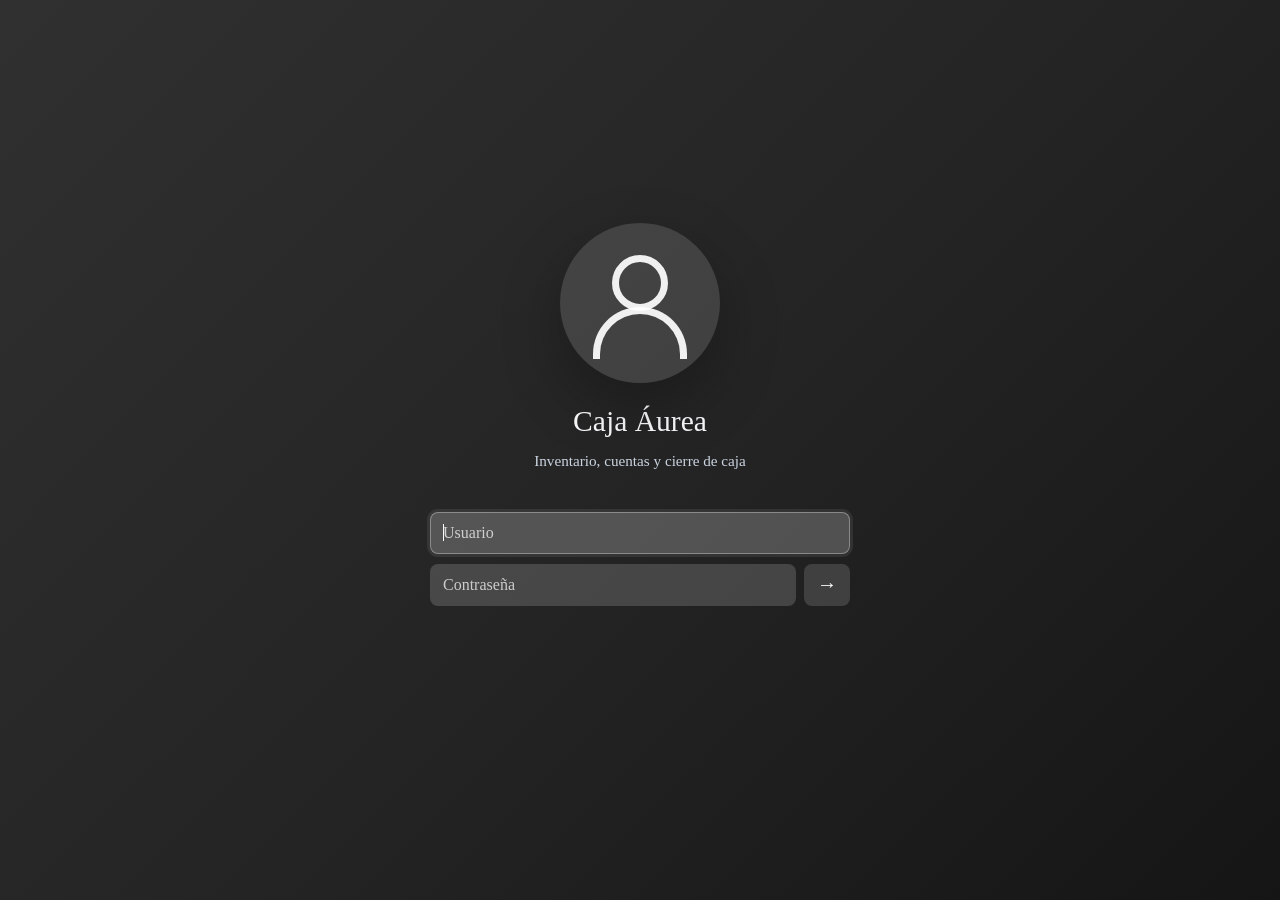
<file: index.html>
<!DOCTYPE html>
<html lang="es">
<head>
    <meta charset="UTF-8">
    <meta http-equiv="refresh" content="0; url=login.html">
    <title>Redirigiendo...</title>
</head>
<body>
Redirigiendo al login...
</body>
</html>
</file>
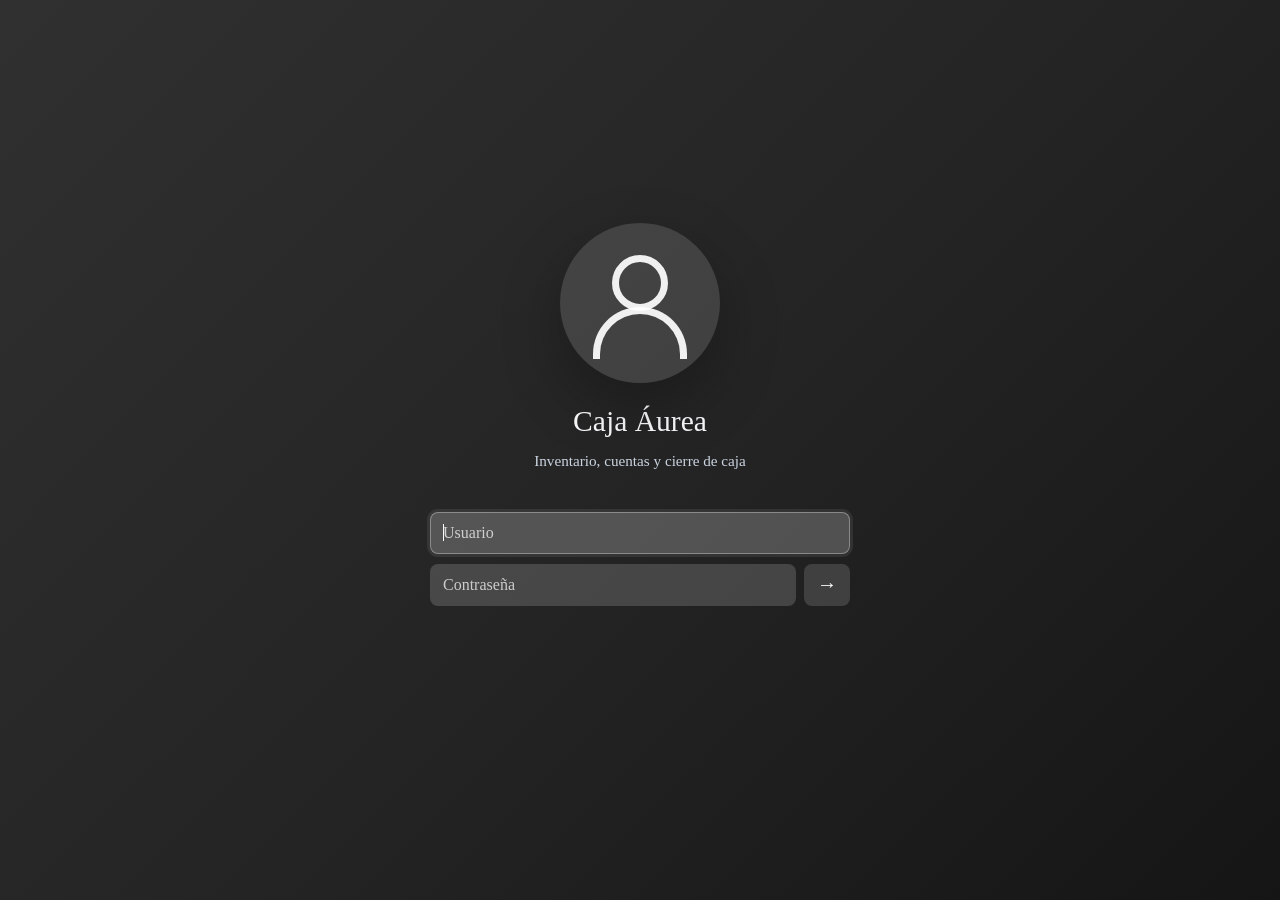
<file: frontend/src/main/resources/static/index.html>
<!DOCTYPE html>
<html lang="es">
<head>
    <meta charset="UTF-8">
    <meta http-equiv="refresh" content="0; url=/login.html">
    <title>Redirigiendo...</title>
</head>
<body>
Redirigiendo al login...
</body>
</html>
</file>
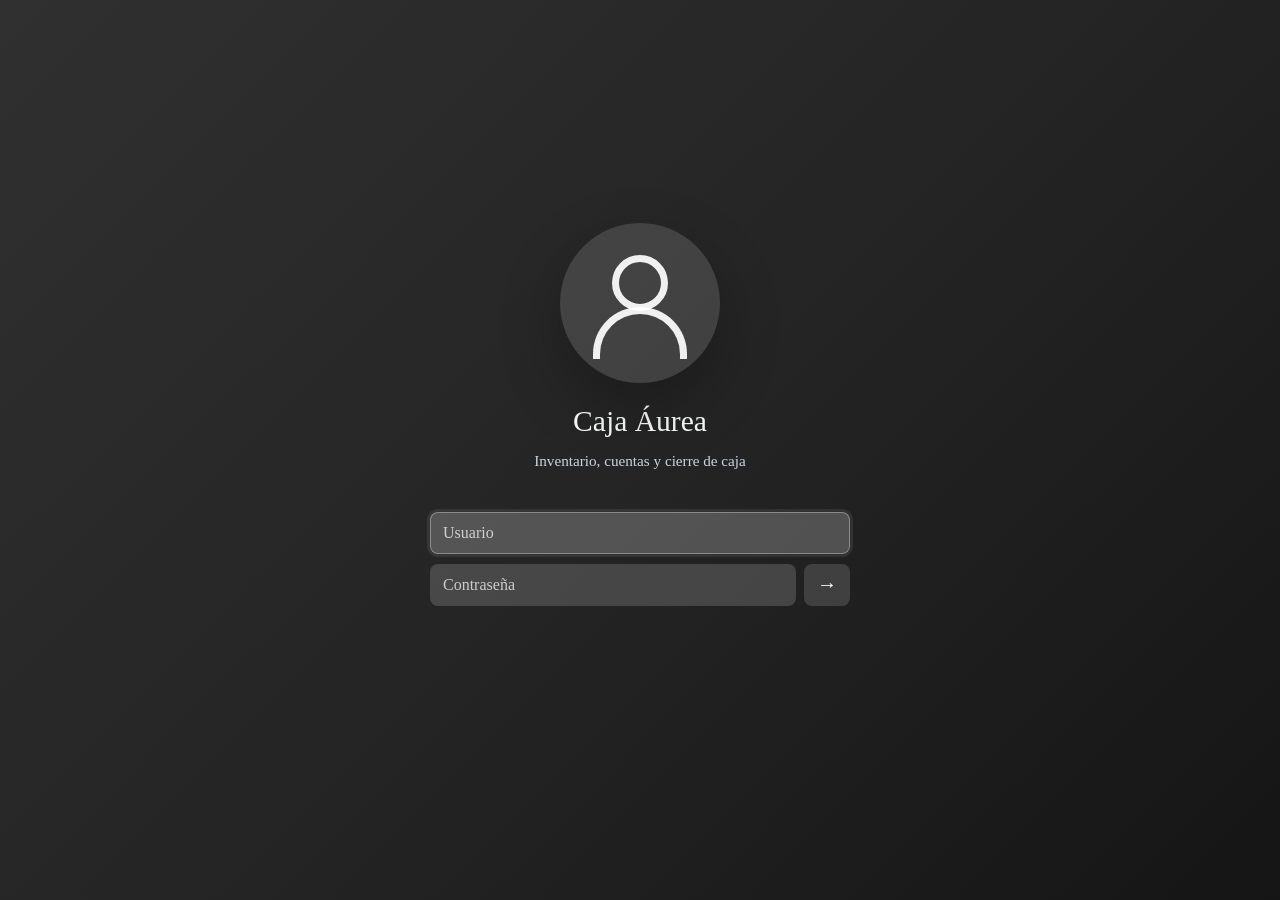
<file: cuadre.html>
<!DOCTYPE html>
<html lang="es">
<head>
  <meta charset="UTF-8" />
  <meta name="viewport" content="width=device-width, initial-scale=1.0" />
  <title>Cierre | Caja Áurea</title>
  <link rel="stylesheet" href="cuadre.css" />
</head>
<body>
  <header class="cash-header">
    <div>
      <h1>Cierre de caja</h1>
      <p>Revise cuentas, efectivo esperado y diferencia al cierre.</p>
    </div>
    <nav class="cash-actions" aria-label="Navegacion principal">
      <a class="btn btn-primary" href="pos.html?v=2">Abrir Caja</a>
      <a class="btn btn-secondary" href="ventas.html">Cuentas</a>
      <a class="btn btn-secondary" href="productos.html">Inventario</a>
      <button id="reload-btn" class="btn btn-secondary" type="button">Recargar</button>
      <button id="logout-btn" class="btn btn-danger" type="button">Cerrar sesion</button>
    </nav>
  </header>

  <main class="cash-main">
    <section class="cash-panel cash-panel--filters">
      <div class="field">
        <label for="cashier-filter">Cajera</label>
        <input id="cashier-filter" type="text" value="admin" autocomplete="off" />
      </div>
      <div class="field">
        <label for="date-filter">Fecha</label>
        <input id="date-filter" type="date" />
      </div>
      <div class="field">
        <label for="opening-cash">Base inicial</label>
        <input id="opening-cash" type="number" min="0" step="100" value="0" />
      </div>
      <div class="field">
        <label for="declared-cash">Efectivo contado</label>
        <input id="declared-cash" type="number" min="0" step="100" placeholder="0" />
      </div>
    </section>

    <section class="summary-grid" aria-label="Resumen del cierre">
      <article class="summary-card">
        <span>Cuentas</span>
        <strong id="summary-sales">0</strong>
      </article>
      <article class="summary-card">
        <span>Total liquidado</span>
        <strong id="summary-total">$0</strong>
      </article>
      <article class="summary-card">
        <span>Efectivo esperado</span>
        <strong id="summary-expected">$0</strong>
      </article>
      <article class="summary-card">
        <span>Diferencia</span>
        <strong id="summary-difference">$0</strong>
      </article>
    </section>

    <section class="cash-layout">
      <article class="cash-panel">
        <div class="panel-heading">
          <h2>Detalle del cierre</h2>
          <span id="mode-label">Modo AWS/SAM</span>
        </div>
        <div id="message" class="message" role="status" aria-live="polite"></div>
        <div class="breakdown">
          <div><span>Base inicial</span><strong id="opening-cash-label">$0</strong></div>
          <div><span>Cuentas en efectivo</span><strong id="cash-sales-label">$0</strong></div>
          <div><span>Cuentas con tarjeta</span><strong id="card-sales-label">$0</strong></div>
          <div><span>Cuentas mixtas</span><strong id="mixed-sales-label">$0</strong></div>
          <div><span>Cambios entregados</span><strong id="change-label">$0</strong></div>
          <div class="breakdown__total"><span>Efectivo esperado en caja</span><strong id="expected-cash-label">$0</strong></div>
        </div>
        <div id="closing-status" class="closing-status">Ingrese el efectivo contado para calcular el cierre.</div>
      </article>

      <article class="cash-panel">
        <div class="panel-heading">
          <h2>Cuentas incluidas</h2>
          <span id="included-count">0 registros</span>
        </div>
        <div class="table-wrapper">
          <table>
            <thead>
              <tr>
                <th>Hora</th>
                <th>Cuenta</th>
                <th>Cajera</th>
                <th>Art.</th>
                <th>Pago</th>
                <th>Total</th>
              </tr>
            </thead>
            <tbody id="sales-body">
              <tr>
                <td colspan="6">Cargando cuentas...</td>
              </tr>
            </tbody>
          </table>
        </div>
      </article>
    </section>
  </main>

  <script src="config.js"></script>
  <script type="module" src="cuadre.js"></script>
</body>
</html>
</file>
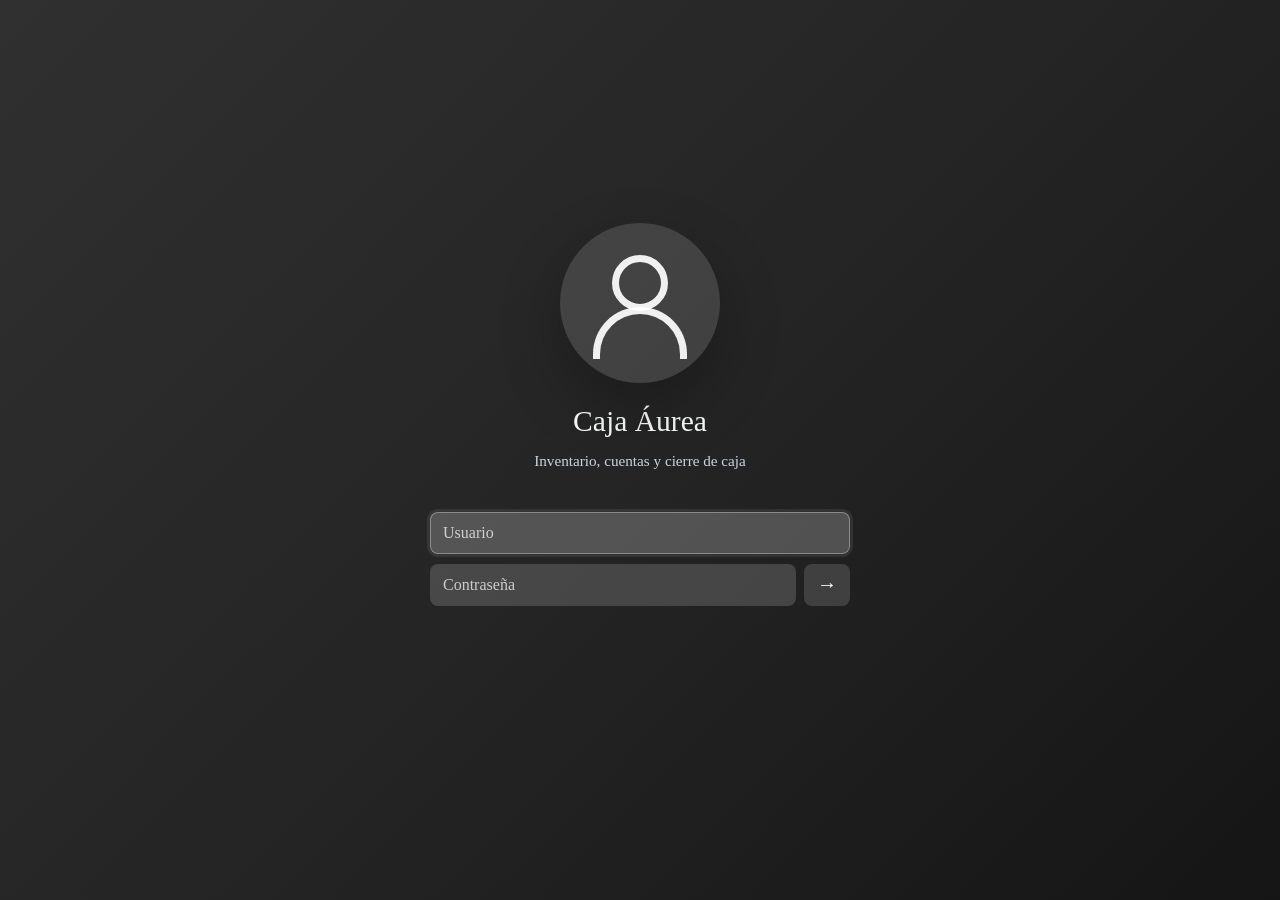
<file: login.html>
<!DOCTYPE html>
<html lang="es">
<head>
    <meta charset="UTF-8" />
    <meta name="viewport" content="width=device-width, initial-scale=1.0" />
    <title>Acceso | Caja Áurea</title>
    <link rel="stylesheet" href="login.css" />
</head>
<body class="auth-body">
<main class="login-screen" aria-label="Inicio de sesion">
    <section class="login-panel">
        <div class="avatar" aria-hidden="true">
            <span class="avatar-head"></span>
            <span class="avatar-body"></span>
        </div>

        <h1>Caja Áurea</h1>
        <p class="login-subtitle">Inventario, cuentas y cierre de caja</p>

        <div id="loginMessage"></div>

        <form id="loginForm" class="login-form" autocomplete="off">
            <label class="sr-only" for="usuario">Usuario</label>
            <input type="text" id="usuario" placeholder="Usuario" required autofocus />

            <label class="sr-only" for="contrasena">Contraseña</label>
            <div class="password-row">
                <input type="password" id="contrasena" placeholder="Contraseña" required />
                <button type="submit" class="login-submit" aria-label="Entrar">→</button>
            </div>
        </form>
    </section>
</main>

<script src="login.js"></script>
</body>
</html>
</file>
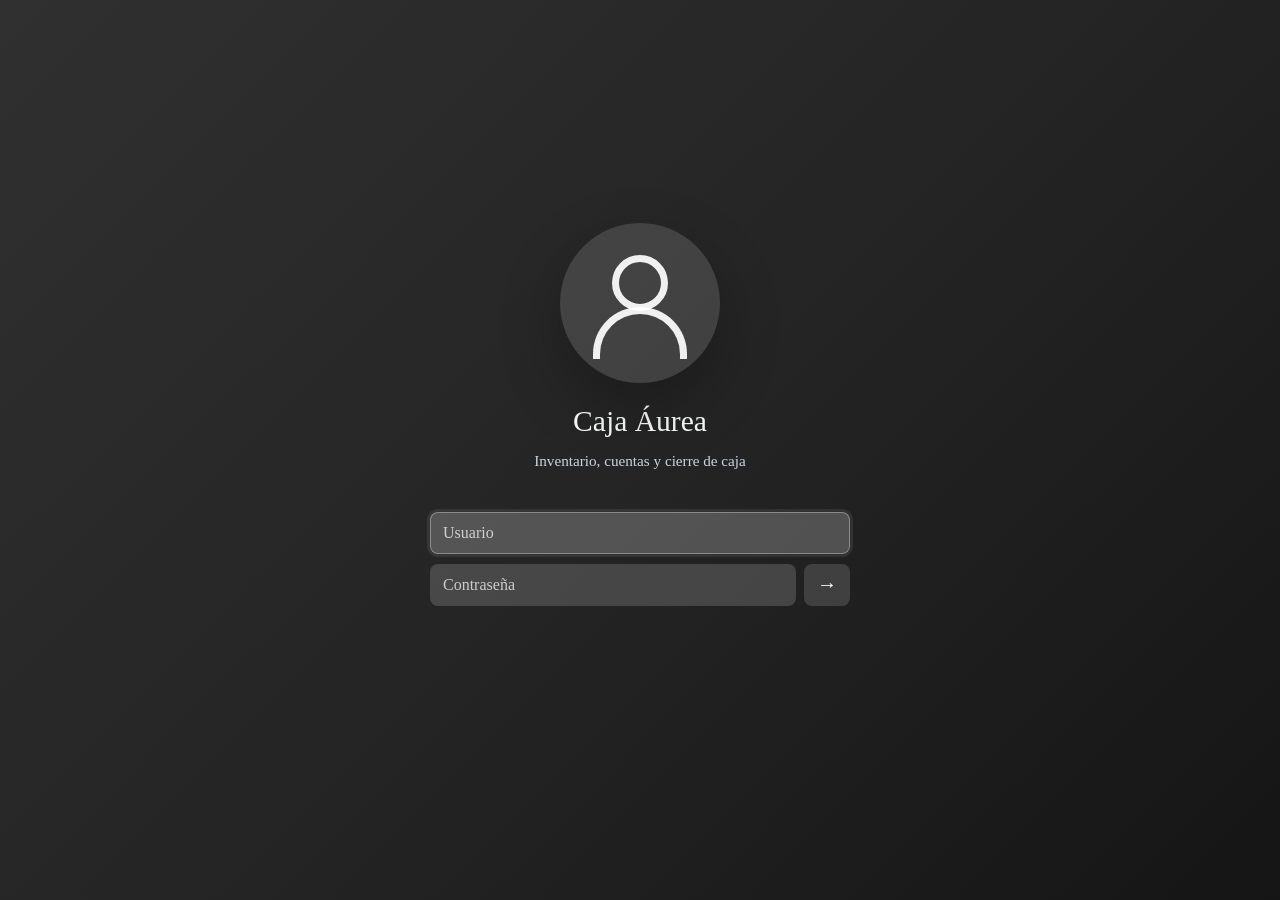
<file: pos.html>
<!DOCTYPE html>
<html lang="es">
<head>
  <meta charset="UTF-8" />
  <meta name="viewport" content="width=device-width, initial-scale=1.0" />
  <title>Caja Áurea | Mostrador</title>
  <link rel="stylesheet" href="pos.css" />
</head>
<body>

  <!-- ===== PERSISTENT HEADER ===== -->
  <header class="pos-header">
    <div class="pos-header__brand">
      <span class="pos-header__logo">◆</span>
      <span class="pos-header__title">Caja Áurea</span>
    </div>
    <div class="pos-header__info">
      <span id="header-datetime" class="pos-header__datetime"></span>
      <span id="header-cashier" class="pos-header__cashier"></span>
      <a href="productos.html" class="btn btn-secondary pos-header__link">Inventario</a>
      <a href="ventas.html" class="btn btn-secondary pos-header__link">Cuentas</a>
      <a href="cuadre.html" class="btn btn-secondary pos-header__link">Cierre</a>
      <button id="shortcuts-btn" class="btn btn-secondary">Comandos</button>
      <button id="logout-btn" class="btn btn-secondary">Cerrar sesión</button>
    </div>
  </header>

  <!-- ===== MAIN TWO-COLUMN LAYOUT ===== -->
  <main class="pos-main">

    <!-- LEFT COLUMN: Product Search + Discounts -->
    <section class="pos-left" aria-label="Catálogo de artículos y ajustes">

      <!-- Product Search -->
      <div class="panel" id="search-panel">
        <h2 class="panel__title">Buscar artículo</h2>
        <div class="search-inputs">
          <div class="barcode-input-row">
            <input
              type="text"
              id="barcode-input"
              class="input"
              placeholder="ID o ID*cantidad"
              aria-label="Código de barras o ID del artículo"
              autocomplete="off"
              inputmode="text"
            />
            <button id="barcode-submit-btn" class="btn btn-primary" type="button">Agregar</button>
          </div>
          <div id="barcode-error" class="inline-error" role="alert" aria-live="polite"></div>
          <input
            type="text"
            id="search-name"
            class="input"
            placeholder="Buscar por nombre"
            aria-label="Buscar artículo por nombre"
            autocomplete="off"
          />
          <select id="search-category" class="input select" aria-label="Filtrar por categoría">
            <option value="">Todas las categorías</option>
          </select>
        </div>
        <ul id="search-results" class="search-results" role="listbox" aria-label="Resultados del catálogo"></ul>
      </div>

      <div class="panel cart-totals cart-totals--side">
        <div class="cart-total-row">
          <span>Subtotal</span>
          <span id="cart-subtotal" class="price">$0.00</span>
        </div>
        <div class="cart-total-row">
          <span>Descuento</span>
          <span id="cart-discount" class="price price--discount">-$0.00</span>
        </div>
        <div class="cart-total-row cart-total-row--grand">
          <span>TOTAL</span>
          <span id="cart-total" class="price price--total">$0.00</span>
        </div>
      </div>

    </section>

    <!-- RIGHT COLUMN: Cart Panel -->
    <section class="pos-right" aria-label="Cuenta activa">

      <div class="panel cart-panel" id="cart-panel">
        <div class="cart-heading">
          <span id="cart-count" class="cart-count">0 artículos</span>
        </div>

        <div class="cart-list-header" aria-hidden="true">
          <span>Artículo</span>
          <span>Cant.</span>
          <span>Unitario</span>
          <span>Total</span>
          <span></span>
        </div>

        <!-- Cart item list -->
        <ul id="cart-items" class="cart-items" role="list" aria-label="Artículos en la cuenta"></ul>

        <!-- Cart footer: actions -->
        <div class="cart-footer">
          <!-- Cart actions -->
          <div class="cart-actions">
            <button id="clear-cart-btn" class="btn btn-danger">Limpiar cuenta</button>
            <button id="proceed-payment-btn" class="btn btn-primary btn--large" disabled>
              Liquidar cuenta ▶
            </button>
          </div>
          <p id="cart-empty-msg" class="cart-empty-msg">
            La cuenta está vacía. Agregue artículos para comenzar.
          </p>
        </div>
      </div>

    </section>
  </main>

  <!-- ===== PAYMENT MODAL ===== -->
  <div id="payment-modal" class="modal-overlay" role="dialog" aria-modal="true" aria-labelledby="payment-modal-title" style="display:none;">
    <div class="modal-box">
      <h2 id="payment-modal-title" class="modal-title">Liquidar cuenta</h2>

      <div class="payment-total-display">
        <span>Total a liquidar:</span>
        <span id="payment-grand-total" class="price price--total">$0.00</span>
      </div>

      <!-- Payment method selector -->
      <div class="payment-method-selector" role="group" aria-label="Método de pago">
        <label class="payment-method-option">
          <input type="radio" name="payment-method" value="cash" checked /> Efectivo
        </label>
        <label class="payment-method-option">
          <input type="radio" name="payment-method" value="card" /> Tarjeta
        </label>
        <label class="payment-method-option">
          <input type="radio" name="payment-method" value="mixed" /> Mixto (Efectivo + Tarjeta)
        </label>
      </div>

      <!-- Dynamic payment input area -->
      <div id="payment-inputs" class="payment-inputs">

        <!-- Cash mode -->
        <div id="payment-cash-section" class="payment-section">
          <label for="payment-cash-amount">Monto en efectivo</label>
          <input type="number" id="payment-cash-amount" class="input" min="0" step="0.01" placeholder="0.00" aria-label="Monto en efectivo" />
          <div class="payment-info-row">
            <span>Cambio:</span>
            <span id="payment-change-due" class="price price--success">$0.00</span>
          </div>
        </div>

        <!-- Card mode (hidden by default) -->
        <div id="payment-card-section" class="payment-section" style="display:none;">
          <label for="payment-card-amount">Monto con tarjeta</label>
          <input type="number" id="payment-card-amount" class="input" min="0" step="0.01" placeholder="0.00" aria-label="Monto con tarjeta" />
          <label class="payment-card-confirm-label">
            <input type="checkbox" id="payment-card-confirm" />
            Tarjeta verificada
          </label>
        </div>

        <!-- Mixed mode (hidden by default) -->
        <div id="payment-mixed-section" class="payment-section" style="display:none;">
          <label for="payment-mixed-cash">Monto en efectivo</label>
          <input type="number" id="payment-mixed-cash" class="input" min="0" step="0.01" placeholder="0.00" aria-label="Monto en efectivo (mixto)" />
          <label for="payment-mixed-card">Monto con tarjeta</label>
          <input type="number" id="payment-mixed-card" class="input" min="0" step="0.01" placeholder="0.00" aria-label="Monto con tarjeta (mixto)" />
          <div class="payment-info-row">
            <span>Saldo restante:</span>
            <span id="payment-remaining" class="price">$0.00</span>
          </div>
          <div class="payment-info-row">
            <span>Cambio:</span>
            <span id="payment-mixed-change" class="price price--success">$0.00</span>
          </div>
        </div>

      </div>

      <div id="payment-error" class="inline-error" role="alert" aria-live="polite"></div>

      <div class="modal-actions">
        <button id="payment-cancel-btn" class="btn btn-secondary">Cancelar</button>
        <button id="payment-confirm-btn" class="btn btn-primary" disabled>Confirmar liquidación</button>
      </div>
    </div>
  </div>

  <!-- ===== RECEIPT MODAL ===== -->
  <div id="receipt-modal" class="modal-overlay" role="dialog" aria-modal="true" aria-labelledby="receipt-modal-title" style="display:none;">
    <div class="modal-box modal-box--receipt">
      <h2 id="receipt-modal-title" class="modal-title">Comprobante de cuenta</h2>

      <!-- Receipt content (printed) -->
      <div id="receipt-content" class="receipt-content">
        <!-- Populated dynamically by receipt.js -->
      </div>

      <div class="modal-actions">
        <button id="receipt-print-btn" class="btn btn-secondary">Imprimir comprobante</button>
        <button id="receipt-new-btn" class="btn btn-primary">Nueva cuenta</button>
      </div>
      <p class="receipt-shortcuts" aria-label="Atajos del comprobante">
        <kbd>Esc</kbd>
        <span>Cerrar y abrir nueva cuenta</span>
      </p>
    </div>
  </div>

  <div id="shortcuts-modal" class="modal-overlay" role="dialog" aria-modal="true" aria-labelledby="shortcuts-title" style="display:none;">
    <div class="modal-box modal-box--shortcuts">
      <div class="shortcuts-header">
        <div>
          <h2 id="shortcuts-title" class="modal-title">Comandos de caja</h2>
          <p class="shortcuts-subtitle">Use el teclado para operar el mostrador sin depender del mouse.</p>
        </div>
        <button id="shortcuts-close-btn" class="btn btn-secondary" type="button">Cerrar</button>
      </div>

      <div class="shortcuts-grid">
        <div class="shortcut-card">
          <kbd>F2</kbd>
          <span>Ir a buscar artículo</span>
        </div>
        <div class="shortcut-card">
          <kbd>Enter</kbd>
          <span>Agregar primer resultado o confirmar liquidación</span>
        </div>
        <div class="shortcut-card">
          <kbd>F4</kbd>
          <span>Ir al ajuste de cuenta</span>
        </div>
        <div class="shortcut-card">
          <kbd>F8</kbd>
          <span>Liquidar cuenta</span>
        </div>
        <div class="shortcut-card">
          <kbd>+</kbd>
          <span>Sumar cantidad al último artículo</span>
        </div>
        <div class="shortcut-card">
          <kbd>-</kbd>
          <span>Restar cantidad al último artículo</span>
        </div>
        <div class="shortcut-card">
          <kbd>Delete</kbd>
          <span>Quitar el último artículo</span>
        </div>
        <div class="shortcut-card">
          <kbd>Ctrl</kbd><kbd>Backspace</kbd>
          <span>Limpiar cuenta</span>
        </div>
        <div class="shortcut-card">
          <kbd>Ctrl</kbd><kbd>L</kbd>
          <span>Limpiar búsqueda</span>
        </div>
        <div class="shortcut-card">
          <kbd>?</kbd>
          <span>Mostrar este tutorial</span>
        </div>
        <div class="shortcut-card">
          <kbd>Esc</kbd>
          <span>Cerrar ventanas o cancelar liquidación</span>
        </div>
      </div>

      <ol class="shortcut-flow">
        <li>Presione F2, escriba el artículo y Enter.</li>
        <li>Ajuste cantidades con + o - si hace falta.</li>
        <li>Presione F8, escriba el efectivo y Enter para liquidar.</li>
      </ol>
    </div>
  </div>

  <script src="config.js"></script>
  <script type="module" src="pos.js"></script>
</body>
</html>
</file>
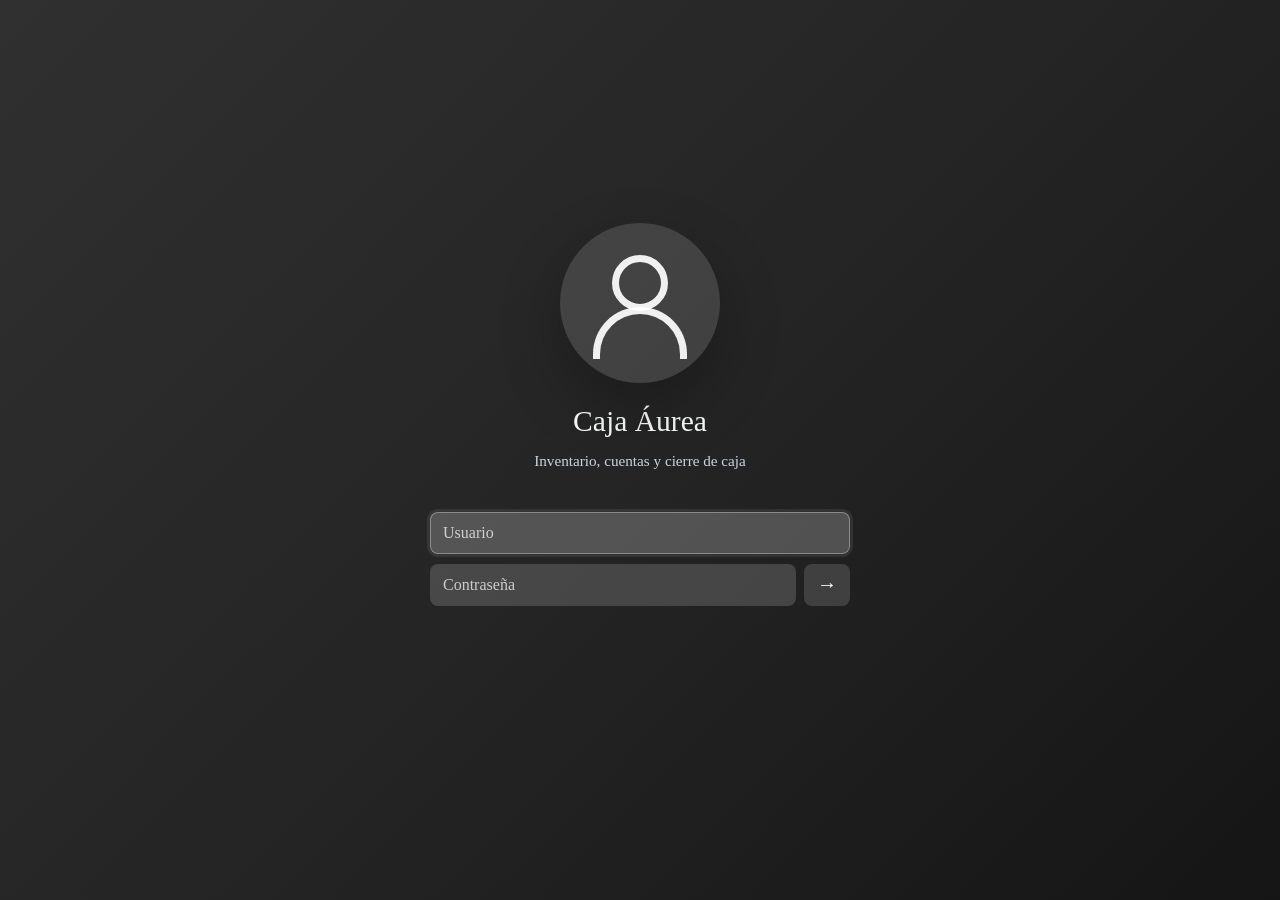
<file: productos.html>
<!DOCTYPE html>
<html lang="es">
<head>
    <meta charset="UTF-8" />
    <meta name="viewport" content="width=device-width, initial-scale=1.0" />
    <title>Inventario | Caja Áurea</title>
    <link rel="stylesheet" href="productos.css" />
</head>
<body class="app-body">
<div class="dashboard">
    <aside class="sidebar">
        <div>
            <h2>Backoffice Áureo</h2>
            <p class="muted light">
                Controla el inventario del mostrador.
            </p>
        </div>

        <div class="sidebar-box">
            <h4>Acciones</h4>
            <button id="openCreateBtn" class="btn btn-primary btn-block">Nuevo artículo</button>
            <a href="pos.html" class="btn btn-secondary btn-block nav-link">Ir a Caja Áurea</a>
            <a href="ventas.html" class="btn btn-secondary btn-block nav-link">Historial de cuentas</a>
            <a href="cuadre.html" class="btn btn-secondary btn-block nav-link">Cierre de caja</a>
        </div>

        <button id="logoutBtn" class="btn btn-danger btn-block">Cerrar sesión</button>
    </aside>

    <main class="main-panel">
        <div class="topbar">
            <div>
                <h1>Inventario del mostrador</h1>
                <p class="muted">Consulta, crea, edita y elimina artículos</p>
            </div>
            <div class="topbar-actions">
                <a href="pos.html" class="btn btn-primary nav-link">Abrir Caja</a>
                <a href="ventas.html" class="btn btn-secondary nav-link">Cuentas</a>
                <a href="cuadre.html" class="btn btn-secondary nav-link">Cierre</a>
                <button id="reloadBtn" class="btn btn-secondary">Recargar</button>
            </div>
        </div>

        <div id="globalMessage"></div>

        <section id="formPanel" class="card-panel hidden-panel">
            <div class="panel-header">
                <h3 id="formTitle">Crear artículo</h3>
                <div class="panel-actions">
                    <button id="clearBtn" class="btn btn-secondary small-btn" type="button">Limpiar</button>
                    <button id="closeFormBtn" class="btn btn-secondary small-btn" type="button">Cerrar</button>
                </div>
            </div>

            <form id="productoForm">
                <input type="hidden" id="productoId" />

                <div class="form-row">
                    <div class="form-group">
                        <label for="nombre">Nombre</label>
                        <input type="text" id="nombre" />
                        <div class="field-error" id="errorNombre"></div>
                    </div>

                    <div class="form-group">
                        <label for="subcategoria">Subcategoría</label>
                        <input type="text" id="subcategoria" />
                        <div class="field-error" id="errorSubcategoria"></div>
                    </div>
                </div>

                <div class="form-group">
                    <label for="descripcion">Descripción</label>
                    <textarea id="descripcion"></textarea>
                    <div class="field-error" id="errorDescripcion"></div>
                </div>

                <div class="form-row">
                    <div class="form-group">
                        <label for="precio">Precio</label>
                        <input type="number" step="0.01" id="precio" />
                        <div class="field-error" id="errorPrecio"></div>
                    </div>

                    <div class="form-group">
                        <label for="precioxcantidad">Precio x cantidad</label>
                        <input type="number" step="0.01" id="precioxcantidad" />
                        <div class="field-error" id="errorPrecioxcantidad"></div>
                    </div>

                    <div class="form-group">
                        <label for="estado">Estado</label>
                        <select id="estado">
                            <option value="activo">activo</option>
                            <option value="inactivo">inactivo</option>
                        </select>
                        <div class="field-error" id="errorEstado"></div>
                    </div>
                </div>

                <button type="submit" class="btn btn-primary" id="saveBtn">
                    Guardar artículo
                </button>
            </form>
        </section>

        <section class="card-panel">
            <div class="panel-header">
                <h3>Artículos</h3>
            </div>

            <div class="filters">
                <input type="text" id="filtroNombre" placeholder="Buscar por nombre" />
                <input type="text" id="filtroSubcategoria" placeholder="Buscar por subcategoría" />
                <select id="filtroEstado">
                    <option value="activo">Solo activos</option>
                    <option value="">Todos</option>
                    <option value="inactivo">Solo eliminados</option>
                </select>
            </div>

            <div class="table-wrapper">
                <table>
                    <thead>
                    <tr>
                        <th>Nombre</th>
                        <th>Descripción</th>
                        <th>Subcategoría</th>
                        <th>Precio</th>
                        <th>Precio x cantidad</th>
                        <th>Estado</th>
                        <th>Acciones</th>
                    </tr>
                    </thead>
                    <tbody id="productosBody">
                    <tr>
                        <td colspan="7">Cargando artículos...</td>
                    </tr>
                    </tbody>
                </table>
            </div>

            <div class="pagination-bar">
                <span id="paginationInfo">Página 1</span>
                <div class="pagination-actions">
                    <button id="prevBtn" class="btn btn-secondary small-btn">Anterior</button>
                    <button id="nextBtn" class="btn btn-secondary small-btn">Siguiente</button>
                </div>
            </div>
        </section>
    </main>
</div>

<script src="config.js"></script>
<script src="productos.js"></script>
</body>
</html>
</file>
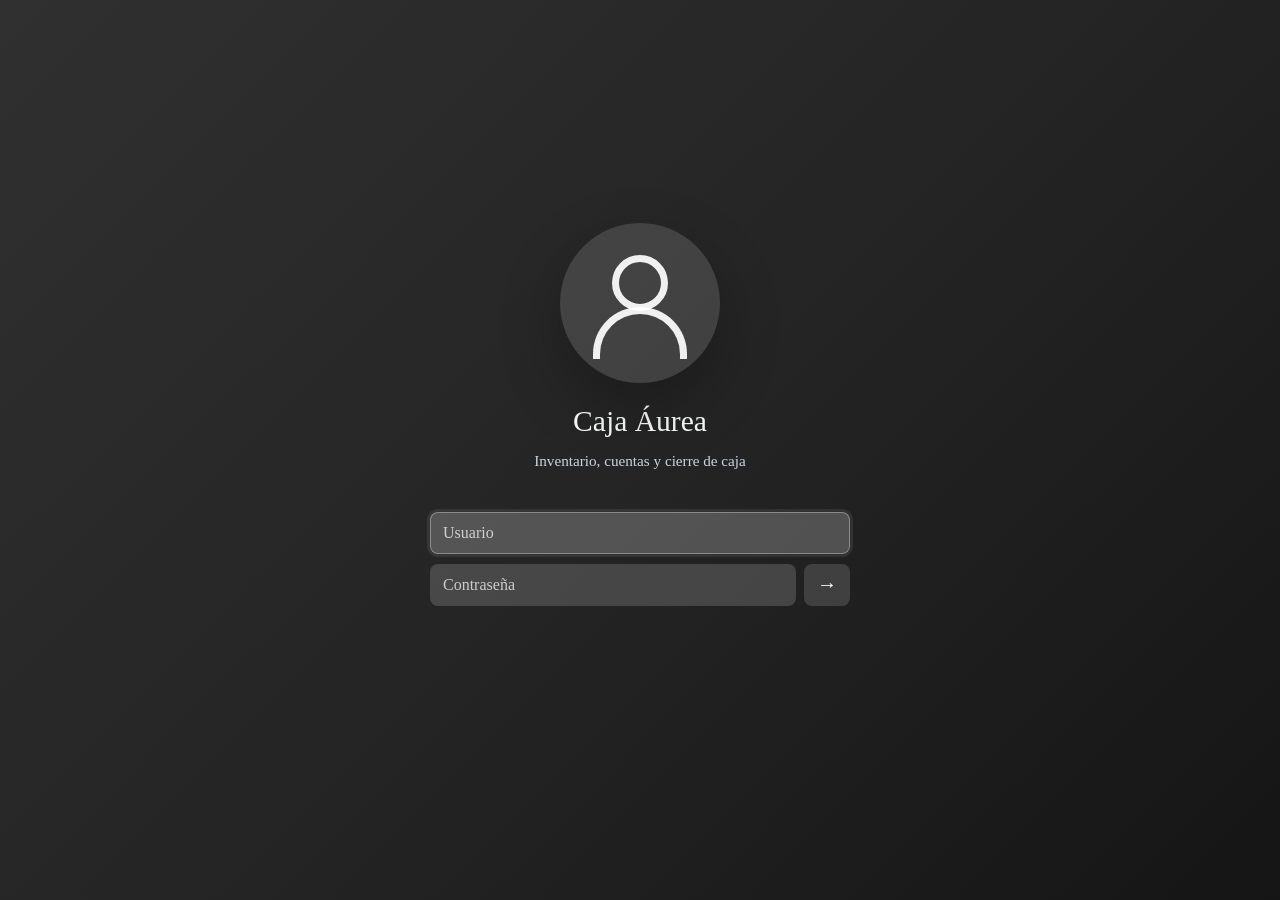
<file: usuarios.html>
<!DOCTYPE html>
<html lang="es">
<head>
    <meta charset="UTF-8" />
    <meta name="viewport" content="width=device-width, initial-scale=1.0" />
    <title>Clientes | Backoffice Áureo</title>
    <link rel="stylesheet" href="usuarios.css" />
</head>
<body>
<header class="users-header">
    <div>
        <h1>Registro de clientes</h1>
        <p>Gestiona accesos y roles de Caja Áurea.</p>
    </div>
    <nav class="users-actions" aria-label="Navegacion principal">
        <a class="btn btn-primary" href="pos.html">Abrir Caja</a>
        <a class="btn btn-secondary" href="productos.html">Inventario</a>
        <a class="btn btn-secondary" href="ventas.html">Cuentas</a>
        <a class="btn btn-secondary" href="cuadre.html">Cierre</a>
        <button id="logout-btn" class="btn btn-danger" type="button">Cerrar sesion</button>
    </nav>
</header>

<main class="users-main">
    <section class="users-panel">
        <div class="panel-heading">
            <div>
                <h2>Nuevo cliente</h2>
                <p>Solo administradores pueden registrar clientes y asignar roles.</p>
            </div>
        </div>

        <form id="user-form" class="user-form" autocomplete="off">
            <div class="field">
                <label for="usuario">Cliente</label>
                <input id="usuario" type="text" placeholder="Nombre de cliente" required />
            </div>
            <div class="field">
                <label for="contrasena">Contraseña</label>
                <input id="contrasena" type="password" placeholder="Contraseña inicial" required />
            </div>
            <div class="field">
                <label for="rol">Rol</label>
                <select id="rol">
                    <option value="CAJERO">Cajero</option>
                    <option value="ADMIN">Administrador</option>
                </select>
            </div>
            <button class="btn btn-primary" type="submit">Registrar cliente</button>
        </form>

        <div id="message" class="message" role="status" aria-live="polite"></div>
    </section>

    <section class="users-panel">
        <div class="panel-heading">
            <div>
                <h2>Clientes registrados</h2>
                <p>Los administradores pueden borrar clientes, excepto su propia cuenta.</p>
            </div>
            <button id="reload-btn" class="btn btn-secondary" type="button">Recargar</button>
        </div>

        <div class="table-wrapper">
            <table>
                <thead>
                <tr>
                    <th>Cliente</th>
                    <th>Rol</th>
                    <th>Estado</th>
                    <th>Acciones</th>
                </tr>
                </thead>
                <tbody id="users-body">
                <tr>
                    <td colspan="4">Cargando usuarios...</td>
                </tr>
                </tbody>
            </table>
        </div>
    </section>
</main>

<script type="module" src="usuarios.js"></script>
</body>
</html>
</file>
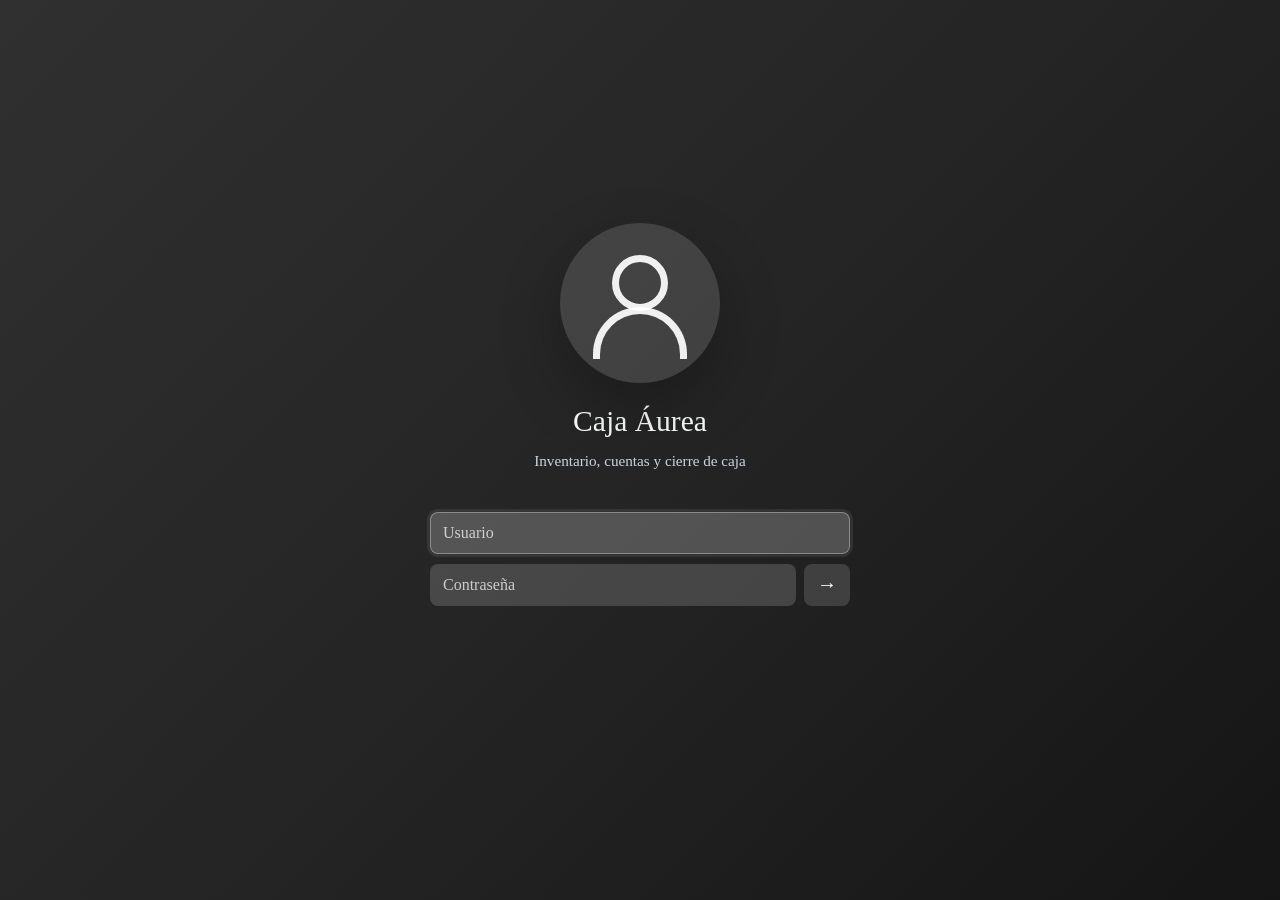
<file: ventas.html>
<!DOCTYPE html>
<html lang="es">
<head>
  <meta charset="UTF-8" />
  <meta name="viewport" content="width=device-width, initial-scale=1.0" />
  <title>Cuentas | Historial</title>
  <link rel="stylesheet" href="ventas.css" />
</head>
<body>
  <header class="sales-header">
    <div>
      <h1>Historial de cuentas</h1>
      <p>Consulta las cuentas liquidadas durante la demo.</p>
    </div>
    <nav class="sales-actions" aria-label="Navegacion principal">
      <a class="btn btn-primary" href="pos.html?v=2">Abrir Caja</a>
      <a class="btn btn-secondary" href="productos.html">Inventario</a>
      <a class="btn btn-secondary" href="cuadre.html">Cierre</a>
      <button id="reload-btn" class="btn btn-secondary" type="button">Recargar</button>
      <button id="logout-btn" class="btn btn-danger" type="button">Cerrar sesion</button>
    </nav>
  </header>

  <main class="sales-main">
    <section class="summary-grid" aria-label="Resumen de ventas">
      <article class="summary-card">
        <span class="summary-card__label">Cuentas</span>
        <strong id="summary-count">0</strong>
      </article>
      <article class="summary-card">
        <span class="summary-card__label">Total liquidado</span>
        <strong id="summary-total">$0</strong>
      </article>
      <article class="summary-card">
        <span class="summary-card__label">Artículos</span>
        <strong id="summary-items">0</strong>
      </article>
    </section>

    <section class="sales-panel">
      <div class="panel-heading">
        <h2>Últimas cuentas</h2>
        <span id="mode-label">Modo local</span>
      </div>
      <div id="message" class="message" role="status" aria-live="polite"></div>
      <div class="table-wrapper">
        <table>
          <thead>
            <tr>
              <th>Cuenta</th>
              <th>Fecha</th>
              <th>Cajera</th>
              <th>Articulos</th>
              <th>Subtotal</th>
              <th>Descuento</th>
              <th>Total</th>
              <th>Estado</th>
            </tr>
          </thead>
          <tbody id="sales-body">
            <tr>
              <td colspan="8">Cargando cuentas...</td>
            </tr>
          </tbody>
        </table>
      </div>
    </section>
  </main>

  <script src="config.js"></script>
  <script type="module" src="ventas.js"></script>
</body>
</html>
</file>
<file: cuadre.css>
:root {
  --bg: #eef2f7;
  --surface: #ffffff;
  --border: #d1d5db;
  --text: #111827;
  --muted: #6b7280;
  --primary: #166534;
  --danger: #dc2626;
  --accent: #0f766e;
  --warning: #b45309;
  --radius: 8px;
  --font: 'Segoe UI', system-ui, sans-serif;
}

* {
  box-sizing: border-box;
}

body {
  margin: 0;
  min-height: 100vh;
  background: var(--bg);
  color: var(--text);
  font-family: var(--font);
}

.cash-header {
  min-height: 64px;
  display: flex;
  align-items: center;
  justify-content: space-between;
  gap: 16px;
  padding: 12px 20px;
  background: var(--surface);
  border-bottom: 1px solid var(--border);
  position: sticky;
  top: 0;
  z-index: 10;
}

h1,
h2,
p {
  margin: 0;
}

h1 {
  font-size: 1.35rem;
}

.cash-header p,
.summary-card span,
.panel-heading span {
  color: var(--muted);
}

.cash-actions {
  display: flex;
  align-items: center;
  gap: 8px;
  flex-wrap: wrap;
  justify-content: flex-end;
}

.btn {
  min-height: 40px;
  padding: 8px 14px;
  border-radius: var(--radius);
  border: 1px solid var(--border);
  font: inherit;
  font-weight: 700;
  text-decoration: none;
  display: inline-flex;
  align-items: center;
  justify-content: center;
  cursor: pointer;
  background: var(--surface);
  color: var(--text);
}

.btn-primary {
  background: var(--primary);
  color: #fff;
  border-color: var(--primary);
}

.btn-secondary {
  background: #f8fafc;
}

.btn-danger {
  background: var(--danger);
  color: #fff;
  border-color: var(--danger);
}

.cash-main {
  padding: 16px;
  display: grid;
  gap: 16px;
}

.cash-panel {
  background: var(--surface);
  border: 1px solid var(--border);
  border-radius: var(--radius);
  overflow: hidden;
}

.cash-panel--filters {
  padding: 14px;
  display: grid;
  grid-template-columns: repeat(4, minmax(0, 1fr));
  gap: 12px;
}

.field {
  display: grid;
  gap: 6px;
}

.field label {
  font-weight: 800;
  color: var(--muted);
  font-size: 0.86rem;
}

.field input {
  min-height: 42px;
  border: 1px solid var(--border);
  border-radius: var(--radius);
  padding: 8px 10px;
  font: inherit;
}

.field input:focus {
  outline: none;
  border-color: var(--primary);
  box-shadow: 0 0 0 3px rgba(22, 101, 52, 0.14);
}

.summary-grid {
  display: grid;
  grid-template-columns: repeat(4, minmax(0, 1fr));
  gap: 12px;
}

.summary-card {
  background: var(--surface);
  border: 1px solid var(--border);
  border-radius: var(--radius);
  padding: 14px 16px;
  display: grid;
  gap: 4px;
}

.summary-card strong {
  font-size: 1.55rem;
  color: var(--accent);
}

.cash-layout {
  display: grid;
  grid-template-columns: minmax(320px, 0.85fr) minmax(0, 1.15fr);
  gap: 16px;
  align-items: start;
}

.panel-heading {
  padding: 14px 16px;
  display: flex;
  align-items: center;
  justify-content: space-between;
  gap: 12px;
  border-bottom: 1px solid var(--border);
}

.message {
  min-height: 24px;
  padding: 8px 16px 0;
  color: var(--muted);
}

.message.error {
  color: var(--danger);
  font-weight: 700;
}

.breakdown {
  padding: 12px 16px 16px;
  display: grid;
  gap: 8px;
}

.breakdown div {
  display: flex;
  align-items: center;
  justify-content: space-between;
  gap: 12px;
  padding: 8px 0;
  border-bottom: 1px solid #e5e7eb;
}

.breakdown div:last-child {
  border-bottom: 0;
}

.breakdown span {
  color: var(--muted);
}

.breakdown strong {
  font-size: 1.08rem;
}

.breakdown__total {
  font-weight: 800;
}

.closing-status {
  margin: 0 16px 16px;
  border-radius: var(--radius);
  padding: 12px;
  background: #f8fafc;
  border: 1px solid var(--border);
  font-weight: 800;
}

.closing-status.ok {
  background: #dcfce7;
  border-color: #86efac;
  color: var(--primary);
}

.closing-status.warn {
  background: #fef3c7;
  border-color: #fbbf24;
  color: var(--warning);
}

.closing-status.bad {
  background: #fee2e2;
  border-color: #fca5a5;
  color: var(--danger);
}

.table-wrapper {
  width: 100%;
  overflow: auto;
}

table {
  width: 100%;
  border-collapse: collapse;
  min-width: 760px;
}

th,
td {
  padding: 10px 12px;
  border-bottom: 1px solid var(--border);
  text-align: left;
  vertical-align: middle;
}

th {
  background: #f8fafc;
  color: var(--muted);
  font-size: 0.82rem;
  text-transform: uppercase;
}

td.amount {
  text-align: right;
  font-weight: 800;
}

.payment-pill {
  display: inline-flex;
  padding: 3px 8px;
  border-radius: 999px;
  background: #e0f2fe;
  color: #075985;
  font-weight: 800;
  font-size: 0.82rem;
}

@media (max-width: 900px) {
  .cash-header {
    align-items: flex-start;
    flex-direction: column;
  }

  .cash-actions {
    width: 100%;
    justify-content: stretch;
  }

  .cash-actions .btn {
    flex: 1;
  }

  .cash-panel--filters,
  .summary-grid,
  .cash-layout {
    grid-template-columns: 1fr;
  }
}

/* Dark luxury admin theme */
:root {
  --bg: #252525;
  --surface: #3a3a3a;
  --border: #4a4a4a;
  --text: #f4f4f5;
  --muted: #b8b8b8;
  --primary: #c04cc4;
  --danger: #ef4444;
  --accent: #d75adb;
  --warning: #f59e0b;
}

body {
  background:
          radial-gradient(circle at 74% 16%, rgba(0,0,0,0.38), transparent 30%),
          linear-gradient(135deg, #2d2d2d, #252525 50%, #1b1b1b);
}

.cash-header,
.cash-panel,
.summary-card {
  background: var(--surface);
  border-color: var(--border);
  box-shadow: 0 18px 40px rgba(0, 0, 0, 0.24);
}

.btn,
input {
  background: #414141;
  color: var(--text);
  border-color: var(--border);
}

.btn-primary {
  background: var(--primary);
  border-color: var(--primary);
}

.btn-secondary {
  background: #414141;
}

th {
  background: #303030;
  color: #e6e6e6;
}

td {
  border-bottom-color: #474747;
}

.payment-pill {
  background: rgba(192, 76, 196, 0.18);
  color: #f0abfc;
}

.closing-status {
  background: #323232;
  border-color: var(--border);
  color: var(--muted);
}

.summary-card strong,
.breakdown strong,
td.amount {
  color: #f4f4f5;
}

.summary-card strong {
  color: #f0abfc;
}

.breakdown div,
.breakdown__total {
  border-color: #585858;
}

input[type="date"]::-webkit-calendar-picker-indicator {
  filter: invert(1);
  opacity: 0.85;
}

.table-wrapper {
  background: #303030;
  border-radius: var(--radius);
}

table {
  background: #343434;
}

.closing-status.ok,
.closing-status.warn,
.closing-status.bad {
  background: #303030;
  border-color: var(--border);
}

/* Pablito identity polish */
:root {
  --primary: #d6a84f;
  --accent: #d6a84f;
}

.btn-primary {
  background: linear-gradient(180deg, #d6a84f, #9f7432);
  border-color: #d6a84f;
  color: #171717;
}

.summary-card strong,
.payment-pill {
  color: #f1d38a;
}

.payment-pill {
  background: rgba(214, 168, 79, 0.16);
}

/* Pablito typography */
:root {
  --font: "Palatino Linotype", "Book Antiqua", Palatino, Georgia, serif;
  --font-display: "Palatino Linotype", "Book Antiqua", Palatino, Georgia, serif;
}

body,
button,
input,
table {
  font-family: var(--font-display);
}

h1,
h2,
.summary-card strong {
  font-family: var(--font-display);
  letter-spacing: 0;
}
</file>
<file: login.css>
* {
    box-sizing: border-box;
}

:root {
    --bg: #222;
    --panel: rgba(255, 255, 255, 0.08);
    --panel-strong: rgba(255, 255, 255, 0.14);
    --field: rgba(255, 255, 255, 0.16);
    --field-focus: rgba(255, 255, 255, 0.22);
    --text: #f8fafc;
    --muted: #cbd5e1;
    --error-bg: rgba(127, 29, 29, 0.82);
    --error: #fee2e2;
    --success-bg: rgba(20, 83, 45, 0.82);
    --success: #dcfce7;
    --radius: 8px;
}

body.auth-body {
    margin: 0;
    min-height: 100vh;
    font-family: "Segoe UI", Ubuntu, Cantarell, Arial, sans-serif;
    color: var(--text);
    background:
            radial-gradient(circle at 42% 52%, rgba(255,255,255,0.08), transparent 0 24%, transparent 45%),
            radial-gradient(circle at 78% 18%, rgba(0,0,0,0.56), transparent 0 22%, transparent 42%),
            linear-gradient(135deg, #303030, #242424 52%, #151515);
    overflow: hidden;
}

.login-screen {
    min-height: 100vh;
    display: grid;
    place-items: center;
    padding: 28px;
}

.login-panel {
    width: min(420px, 100%);
    display: grid;
    justify-items: center;
    gap: 14px;
    transform: translateY(-4vh);
}

.avatar {
    width: 160px;
    height: 160px;
    position: relative;
    border-radius: 50%;
    background: rgba(255, 255, 255, 0.13);
    box-shadow: 0 24px 60px rgba(0, 0, 0, 0.26);
}

.avatar-head {
    width: 56px;
    height: 56px;
    position: absolute;
    top: 32px;
    left: 52px;
    border: 7px solid rgba(255, 255, 255, 0.92);
    border-radius: 50%;
}

.avatar-body {
    width: 94px;
    height: 52px;
    position: absolute;
    left: 33px;
    bottom: 24px;
    border: 7px solid rgba(255, 255, 255, 0.92);
    border-bottom: 0;
    border-radius: 52px 52px 0 0;
}

h1 {
    margin: 8px 0 0;
    font-size: 1.85rem;
    font-weight: 500;
    letter-spacing: 0;
}

.login-subtitle {
    margin: 0 0 14px;
    color: var(--muted);
    font-size: 0.95rem;
}

.login-form {
    width: 100%;
    display: grid;
    gap: 10px;
}

.password-row {
    display: grid;
    grid-template-columns: 1fr 46px;
    gap: 8px;
}

input {
    width: 100%;
    height: 42px;
    border: 1px solid transparent;
    border-radius: var(--radius);
    padding: 0 12px;
    color: var(--text);
    background: var(--field);
    outline: none;
    font-size: 1rem;
}

input::placeholder {
    color: rgba(255, 255, 255, 0.72);
}

input:focus {
    background: var(--field-focus);
    border-color: rgba(255, 255, 255, 0.32);
    box-shadow: 0 0 0 3px rgba(255, 255, 255, 0.08);
}

.login-submit {
    height: 42px;
    border: 0;
    border-radius: var(--radius);
    color: #fff;
    background: var(--panel-strong);
    font-size: 1.25rem;
    cursor: pointer;
}

.login-submit:hover,
.login-submit:focus {
    background: rgba(255, 255, 255, 0.22);
}

.message {
    width: 100%;
    padding: 10px 12px;
    border-radius: var(--radius);
    font-weight: 700;
    text-align: center;
}

.message.success {
    background: var(--success-bg);
    color: var(--success);
}

/* Pablito typography */
:root {
    --font-ui: "Palatino Linotype", "Book Antiqua", Palatino, Georgia, serif;
    --font-display: "Palatino Linotype", "Book Antiqua", Palatino, Georgia, serif;
}

body.auth-body,
input,
button {
    font-family: var(--font-ui);
}

h1 {
    font-family: var(--font-display);
    letter-spacing: 0;
}

.message.error {
    background: var(--error-bg);
    color: var(--error);
}

.sr-only {
    width: 1px;
    height: 1px;
    position: absolute;
    overflow: hidden;
    clip: rect(0, 0, 0, 0);
}

@media (max-width: 520px) {
    .login-screen {
        padding: 20px;
    }

    .avatar {
        width: 132px;
        height: 132px;
    }

    .avatar-head {
        width: 48px;
        height: 48px;
        top: 26px;
        left: 42px;
    }

    .avatar-body {
        width: 80px;
        height: 44px;
        left: 26px;
        bottom: 20px;
    }
}
</file>
<file: pos.css>
/* ============================================================
   POS Frontend — Design Tokens & Base Styles
   ============================================================ */

:root {
  /* Colors */
  --color-bg:            #eef2f7;
  --color-surface:       #ffffff;
  --color-border:        #d1d5db;
  --color-text:          #111827;
  --color-text-muted:    #6b7280;
  --color-primary:       #166534;
  --color-primary-hover: #14532d;
  --color-danger:        #dc2626;
  --color-success:       #16a34a;
  --color-accent:        #0f766e;
  --color-overlay:       rgba(0, 0, 0, 0.5);

  /* Typography */
  --font-base:   16px;
  --font-price:  22px;
  --font-total:  46px;
  --font-family: 'Segoe UI', system-ui, sans-serif;

  /* Spacing */
  --space-xs: 4px;
  --space-sm: 8px;
  --space-md: 16px;
  --space-lg: 24px;
  --space-xl: 32px;

  /* Touch targets */
  --btn-min-height: 44px;
  --btn-min-width:  44px;
  --btn-radius:     8px;
}

/* ============================================================
   Reset & Base
   ============================================================ */

*, *::before, *::after {
  box-sizing: border-box;
  margin: 0;
  padding: 0;
}

html, body {
  height: 100%;
}

body {
  display: flex;
  flex-direction: column;
  font-family: var(--font-family);
  font-size: var(--font-base);
  background-color: var(--color-bg);
  color: var(--color-text);
  line-height: 1.5;
  overflow: hidden;
}

/* ============================================================
   Header Bar
   ============================================================ */

.pos-header {
  flex: 0 0 auto;
  display: flex;
  align-items: center;
  justify-content: space-between;
  padding: var(--space-sm) var(--space-lg);
  background-color: var(--color-surface);
  border-bottom: 1px solid var(--color-border);
  z-index: 100;
  min-height: 56px;
}

.pos-header__brand {
  display: flex;
  align-items: center;
  gap: var(--space-sm);
}

.pos-header__logo {
  font-size: 1.5rem;
}

.pos-header__title {
  font-size: 1.125rem;
  font-weight: 700;
  color: var(--color-text);
}

.pos-header__info {
  display: flex;
  align-items: center;
  gap: var(--space-md);
}

.pos-header__datetime,
.pos-header__cashier {
  font-size: var(--font-base);
  color: var(--color-text-muted);
}

.pos-header__datetime {
  position: relative;
  padding-left: 14px;
  font-variant-numeric: tabular-nums;
}

.pos-header__datetime::before {
  content: "";
  position: absolute;
  left: 0;
  top: 50%;
  width: 7px;
  height: 7px;
  border-radius: 999px;
  background: var(--color-primary);
  transform: translateY(-50%);
  animation: aurea-clock-pulse 1s steps(2, end) infinite;
}

@keyframes aurea-clock-pulse {
  0%,
  45% {
    opacity: 1;
    box-shadow: 0 0 0 0 rgb(229 184 92 / 42%);
  }

  46%,
  100% {
    opacity: 0.35;
    box-shadow: 0 0 0 5px rgb(229 184 92 / 0%);
  }
}

.pos-header__cashier {
  font-weight: 600;
  color: var(--color-text);
}

.pos-header__link {
  text-decoration: none;
}

/* ============================================================
   Main Two-Column Grid Layout
   ============================================================ */

.pos-main {
  flex: 1 1 auto;
  display: grid;
  grid-template-columns: minmax(0, 1fr) minmax(320px, 380px);
  gap: var(--space-md);
  padding: var(--space-md);
  min-height: 0;
  overflow: hidden;
}

.pos-left,
.pos-right {
  display: flex;
  flex-direction: column;
  gap: var(--space-md);
  overflow-y: auto;
  min-height: 0;
}

.pos-left {
  order: 2;
  overflow: hidden;
}

.pos-right {
  order: 1;
}

/* ============================================================
   Panel (card container)
   ============================================================ */

.panel {
  background-color: var(--color-surface);
  border: 1px solid var(--color-border);
  border-radius: 6px;
  padding: 14px;
}

.panel__title {
  font-size: 1.05rem;
  font-weight: 700;
  margin-bottom: var(--space-md);
  color: var(--color-text);
}

/* ============================================================
   Inputs & Selects
   ============================================================ */

.input {
  width: 100%;
  padding: var(--space-sm) var(--space-md);
  font-size: var(--font-base);
  font-family: var(--font-family);
  border: 1px solid var(--color-border);
  border-radius: var(--btn-radius);
  background-color: var(--color-surface);
  color: var(--color-text);
  min-height: var(--btn-min-height);
  transition: border-color 0.15s;
}

.input:focus {
  outline: none;
  border-color: var(--color-primary);
  box-shadow: 0 0 0 3px rgba(37, 99, 235, 0.15);
}

.input--error {
  border-color: var(--color-danger);
}

.input--sm {
  min-height: 36px;
  padding: var(--space-xs) var(--space-sm);
  font-size: var(--font-base);
}

.select {
  cursor: pointer;
  appearance: none;
  background-image: url("data:image/svg+xml,%3Csvg xmlns='http://www.w3.org/2000/svg' width='12' height='8' viewBox='0 0 12 8'%3E%3Cpath d='M1 1l5 5 5-5' stroke='%236b7280' stroke-width='1.5' fill='none' stroke-linecap='round'/%3E%3C/svg%3E");
  background-repeat: no-repeat;
  background-position: right var(--space-sm) center;
  padding-right: var(--space-xl);
}

.select--sm {
  min-height: 36px;
}

/* ============================================================
   Buttons
   ============================================================ */

.btn {
  display: inline-flex;
  align-items: center;
  justify-content: center;
  gap: var(--space-xs);
  min-height: var(--btn-min-height);
  min-width: var(--btn-min-width);
  padding: var(--space-sm) var(--space-md);
  font-size: var(--font-base);
  font-family: var(--font-family);
  font-weight: 600;
  border: none;
  border-radius: var(--btn-radius);
  cursor: pointer;
  transition: background-color 0.15s, opacity 0.15s;
  white-space: nowrap;
}

.btn:disabled {
  opacity: 0.45;
  cursor: not-allowed;
}

.btn-primary {
  background-color: var(--color-primary);
  color: #ffffff;
}

.btn-primary:hover:not(:disabled) {
  background-color: var(--color-primary-hover);
}

.btn-secondary {
  background-color: var(--color-bg);
  color: var(--color-text);
  border: 1px solid var(--color-border);
}

.btn-secondary:hover:not(:disabled) {
  background-color: var(--color-border);
}

.btn-danger {
  background-color: var(--color-danger);
  color: #ffffff;
}

.btn-danger:hover:not(:disabled) {
  background-color: #b91c1c;
}

.btn--sm {
  min-height: 36px;
  padding: var(--space-xs) var(--space-sm);
  font-size: var(--font-base);
}

.btn--large {
  min-height: 48px;
  padding: var(--space-md) var(--space-xl);
  font-size: 1.125rem;
}

/* ============================================================
   Inline Error Messages
   ============================================================ */

.inline-error {
  font-size: var(--font-base);
  color: var(--color-danger);
  margin-top: var(--space-xs);
  min-height: 1.25rem;
}

/* ============================================================
   Barcode Scanner Panel
   ============================================================ */

.barcode-input-row {
  display: flex;
  gap: var(--space-sm);
  align-items: stretch;
}

.barcode-input-row .input {
  flex: 1;
}

#search-name {
  font-size: 1.125rem;
}

.barcode-camera-row {
  display: flex;
  gap: var(--space-sm);
  margin-top: var(--space-sm);
}

.camera-preview {
  width: 100%;
  max-height: 240px;
  border-radius: var(--btn-radius);
  border: 1px solid var(--color-border);
  margin-top: var(--space-sm);
  background-color: #000;
  object-fit: cover;
}

/* ============================================================
   Product Search Panel
   ============================================================ */

.search-inputs {
  display: flex;
  flex-direction: column;
  gap: var(--space-sm);
  margin-bottom: var(--space-sm);
}

#search-panel {
  display: flex;
  flex: 1 1 auto;
  flex-direction: column;
  min-height: 0;
}

.quick-products {
  display: grid;
  grid-template-columns: 1fr;
  gap: var(--space-sm);
  list-style: none;
  margin-bottom: var(--space-md);
}

.quick-product__button {
  width: 100%;
  min-height: 58px;
  border: 1px solid var(--color-border);
  border-radius: 6px;
  background: #f8fafc;
  color: var(--color-text);
  display: flex;
  flex-direction: column;
  align-items: flex-start;
  justify-content: center;
  gap: 2px;
  padding: var(--space-sm);
  cursor: pointer;
  font: inherit;
  text-align: left;
}

.quick-product__button:hover,
.quick-product__button:focus {
  border-color: var(--color-primary);
  box-shadow: 0 0 0 3px rgba(22, 101, 52, 0.12);
  outline: none;
}

.quick-product__name {
  font-weight: 700;
  line-height: 1.2;
}

.quick-product__price {
  color: var(--color-primary);
  font-weight: 700;
}

.search-results {
  display: none !important;
}

.search-results:empty {
  display: none;
}

.search-result-item {
  display: grid;
  grid-template-columns: minmax(0, 1fr) auto;
  grid-template-areas:
    "name price"
    "meta price";
  column-gap: var(--space-md);
  justify-content: space-between;
  align-items: center;
  padding: var(--space-md);
  cursor: pointer;
  border-bottom: 1px solid var(--color-border);
  transition: background-color 0.1s;
  min-height: var(--btn-min-height);
}

.search-result-item:last-child {
  border-bottom: none;
}

.search-result-item:hover {
  background-color: var(--color-bg);
}

.search-result-item__name {
  grid-area: name;
  font-weight: 600;
  font-size: var(--font-base);
}

.search-result-item__meta {
  grid-area: meta;
  font-size: var(--font-base);
  color: var(--color-text-muted);
}

.search-result-item__price {
  grid-area: price;
  font-size: var(--font-price);
  font-weight: 700;
  color: var(--color-primary);
}

.search-no-results {
  padding: var(--space-md);
  color: var(--color-text-muted);
  font-size: var(--font-base);
  text-align: center;
}

/* ============================================================
   Cart Panel
   ============================================================ */

.cart-panel {
  display: flex;
  flex-direction: column;
  height: 100%;
  overflow: hidden;
}

.cart-heading {
  display: flex;
  align-items: baseline;
  justify-content: flex-end;
  gap: var(--space-md);
  padding-bottom: 6px;
  border-bottom: 1px solid var(--color-border);
  margin-bottom: var(--space-sm);
}

.cart-heading .panel__title {
  margin-bottom: 0;
  font-size: 1.25rem;
}

.cart-heading__hint {
  color: var(--color-text-muted);
  font-size: 0.88rem;
}

.cart-count {
  color: var(--color-text-muted);
  font-weight: 700;
  font-size: 0.98rem;
  white-space: nowrap;
}

.cart-list-header {
  display: grid;
  grid-template-columns: minmax(210px, 1fr) 122px 100px 112px 92px;
  gap: 10px;
  align-items: center;
  padding: 7px 10px;
  color: var(--color-text-muted);
  font-size: 0.9rem;
  font-weight: 800;
  text-transform: uppercase;
  border-bottom: 1px solid var(--color-border);
  background: #f8fafc;
}

.cart-items {
  list-style: none;
  flex: 1 1 auto;
  overflow-y: auto;
  min-height: 260px;
  border: 1px solid var(--color-border);
  border-top: 0;
  border-radius: 0 0 var(--btn-radius) var(--btn-radius);
  margin-bottom: var(--space-md);
  background: var(--color-surface);
  align-content: start;
}

.cart-item {
  display: grid;
  grid-template-columns: minmax(210px, 1fr) 122px 100px 112px 92px;
  gap: 10px;
  align-items: center;
  padding: 6px 10px;
  border-bottom: 1px solid var(--color-border);
  min-height: 42px;
  height: auto;
}

.cart-item:last-child {
  border-bottom: none;
}

.cart-item__product {
  min-width: 0;
  display: flex;
  flex-direction: row;
  align-items: baseline;
  gap: 8px;
  flex-wrap: wrap;
}

.cart-item__name {
  font-weight: 600;
  font-size: 0.98rem;
  line-height: 1.25;
}

.cart-item__id {
  color: #475569;
  background: #f1f5f9;
  border: 1px solid var(--color-border);
  border-radius: 999px;
  padding: 0 6px;
  font-size: 0.74rem;
  font-weight: 800;
  line-height: 1.5;
}

.cart-item__unit-price {
  font-size: 0.94rem;
  color: var(--color-text-muted);
  text-align: right;
}

.cart-item__qty-controls {
  display: flex;
  align-items: center;
  gap: 5px;
  justify-content: center;
}

.cart-item__qty-btn {
  min-height: 30px;
  min-width: 30px;
  padding: 0;
  font-size: 1.25rem;
  font-weight: 700;
  border: 1px solid var(--color-border);
  border-radius: var(--btn-radius);
  background-color: var(--color-bg);
  color: var(--color-text);
  cursor: pointer;
  transition: background-color 0.1s;
}

.cart-item__qty-btn:hover {
  background-color: var(--color-border);
}

.cart-item__qty-input {
  width: 42px;
  text-align: center;
  font-size: var(--font-base);
  font-family: var(--font-family);
  border: 1px solid var(--color-border);
  border-radius: var(--btn-radius);
  padding: var(--space-xs);
  min-height: 30px;
}

.cart-item__qty-input:focus {
  outline: none;
  border-color: var(--color-primary);
}

.cart-item__line-total {
  font-size: 1.05rem;
  font-weight: 700;
  color: var(--color-text);
  text-align: right;
}

.cart-item__discount-badge {
  font-size: 0.8rem;
  background: #dcfce7;
  border-radius: 999px;
  padding: 1px 7px;
  color: var(--color-success);
  font-weight: 600;
}

.cart-item__actions {
  display: flex;
  gap: 5px;
  justify-content: flex-end;
  flex-wrap: nowrap;
}

.cart-item__actions .btn {
  min-height: 30px;
  min-width: 30px;
  padding: 4px 8px;
  border-radius: 7px;
}

.cart-item__actions .btn-danger {
  width: 32px;
  padding: 0;
  font-size: 1.25rem;
  line-height: 1;
}

.cart-item__discount-form {
  margin-top: var(--space-sm);
  display: flex;
  gap: var(--space-xs);
  align-items: center;
  flex-wrap: wrap;
}

/* ============================================================
   Cart Footer: Totals
   ============================================================ */

.cart-footer {
  flex-shrink: 0;
  display: block;
}

.cart-totals {
  border: 1px solid var(--color-border);
  border-radius: var(--btn-radius);
  padding: var(--space-sm) var(--space-md);
  margin-bottom: 0;
  background-color: #f8fafc;
  display: flex;
  flex-direction: column;
  justify-content: center;
}

.cart-totals--side {
  min-height: 154px;
}

.cart-total-row {
  display: flex;
  justify-content: space-between;
  align-items: center;
  padding: var(--space-xs) 0;
  font-size: var(--font-base);
}

.cart-total-row--grand {
  border-top: 2px solid var(--color-border);
  margin-top: var(--space-xs);
  padding-top: var(--space-sm);
  font-weight: 800;
  font-size: 1.15rem;
  align-items: baseline;
}

/* Prices */
.price {
  font-size: var(--font-price);
  font-weight: 700;
}

.price--total {
  font-size: var(--font-total);
  color: var(--color-accent);
  line-height: 1;
}

.price--discount {
  color: var(--color-danger);
}

.price--success {
  color: var(--color-success);
}

/* ============================================================
   Order Discount Section
   ============================================================ */

.order-discount-section {
  margin-bottom: 0;
  background-color: var(--color-surface);
}

.order-discount-section__title {
  font-size: var(--font-base);
  font-weight: 600;
  margin-bottom: var(--space-sm);
}

.order-discount-inputs {
  display: grid;
  grid-template-columns: 1fr;
  gap: var(--space-xs);
  align-items: center;
}

/* ============================================================
   Cart Actions
   ============================================================ */

.cart-actions {
  display: flex;
  gap: var(--space-sm);
  margin-bottom: 0;
}

.cart-actions .btn-danger {
  flex: 1;
}

.cart-actions .btn-primary {
  flex: 2;
}

#proceed-payment-btn {
  min-height: 52px;
  font-size: 1.2rem;
  font-weight: 800;
}

.cart-empty-msg {
  font-size: var(--font-base);
  color: var(--color-text-muted);
  text-align: center;
  padding: var(--space-sm) 0;
  grid-column: 1 / -1;
}

/* ============================================================
   Modal Overlay
   ============================================================ */

.modal-overlay {
  position: fixed;
  inset: 0;
  background-color: var(--color-overlay);
  display: flex;
  align-items: center;
  justify-content: center;
  z-index: 200;
  padding: var(--space-md);
}

.modal-box {
  background-color: var(--color-surface);
  border-radius: var(--btn-radius);
  padding: var(--space-xl);
  width: 100%;
  max-width: 520px;
  max-height: 90vh;
  overflow-y: auto;
  box-shadow: 0 20px 60px rgba(0, 0, 0, 0.3);
}

.modal-box--receipt {
  max-width: 640px;
}

.modal-box--shortcuts {
  max-width: 760px;
  background: linear-gradient(180deg, #33312e, #242321);
  border: 1px solid rgba(214, 168, 79, 0.22);
  box-shadow: 0 26px 80px rgba(0, 0, 0, 0.48);
}

.shortcuts-header {
  display: flex;
  justify-content: space-between;
  gap: var(--space-md);
  align-items: flex-start;
  margin-bottom: var(--space-md);
}

.shortcuts-subtitle {
  color: var(--color-text-muted);
}

.shortcuts-grid {
  display: grid;
  grid-template-columns: repeat(2, minmax(0, 1fr));
  gap: var(--space-sm);
}

.shortcut-card {
  display: flex;
  align-items: center;
  gap: var(--space-sm);
  min-height: 54px;
  padding: var(--space-sm);
  border: 1px solid rgba(214, 168, 79, 0.22);
  border-radius: 6px;
  background: linear-gradient(180deg, #3b3935, #2d2c29);
  color: var(--color-text);
  box-shadow: inset 0 1px 0 rgba(255, 255, 255, 0.04);
}

.shortcut-card span {
  color: #f4f4f5;
  line-height: 1.25;
}

kbd {
  display: inline-flex;
  min-width: 34px;
  min-height: 30px;
  align-items: center;
  justify-content: center;
  padding: 0 8px;
  border: 1px solid rgba(241, 211, 138, 0.46);
  border-bottom-width: 3px;
  border-radius: 6px;
  background: linear-gradient(180deg, #1d1c1a, #111);
  color: #f1d38a;
  font-weight: 800;
  font-family: var(--font-family);
  box-shadow: 0 2px 0 rgba(0, 0, 0, 0.28);
}

.shortcut-flow {
  margin-top: var(--space-md);
  padding-left: var(--space-lg);
  color: #d8d3c9;
}

.shortcut-flow li::marker {
  color: #f1d38a;
  font-weight: 700;
}

.modal-title {
  font-size: 1.25rem;
  font-weight: 700;
  margin-bottom: var(--space-lg);
  color: var(--color-text);
}

.modal-actions {
  display: flex;
  gap: var(--space-sm);
  margin-top: var(--space-lg);
  justify-content: flex-end;
}

/* ============================================================
   Payment Modal
   ============================================================ */

.payment-total-display {
  display: flex;
  justify-content: space-between;
  align-items: center;
  padding: var(--space-md);
  background-color: var(--color-bg);
  border-radius: var(--btn-radius);
  margin-bottom: var(--space-md);
  font-size: var(--font-base);
  font-weight: 600;
}

.payment-method-selector {
  display: flex;
  gap: var(--space-md);
  flex-wrap: wrap;
  margin-bottom: var(--space-md);
}

.payment-method-option {
  display: flex;
  align-items: center;
  gap: var(--space-xs);
  font-size: var(--font-base);
  cursor: pointer;
  min-height: var(--btn-min-height);
}

.payment-section {
  display: flex;
  flex-direction: column;
  gap: var(--space-sm);
}

.payment-section label {
  font-size: var(--font-base);
  font-weight: 600;
}

.payment-info-row {
  display: flex;
  justify-content: space-between;
  align-items: center;
  font-size: var(--font-base);
  padding: var(--space-xs) 0;
}

.payment-card-confirm-label {
  display: flex;
  align-items: center;
  gap: var(--space-sm);
  font-size: var(--font-base);
  cursor: pointer;
  min-height: var(--btn-min-height);
}

/* ============================================================
   Receipt Content
   ============================================================ */

.receipt-content {
  font-size: var(--font-base);
  line-height: 1.6;
  border: 1px solid var(--color-border);
  border-radius: var(--btn-radius);
  padding: var(--space-md);
  background-color: var(--color-bg);
  max-height: 50vh;
  overflow-y: auto;
}

.receipt-header {
  text-align: center;
  margin-bottom: var(--space-md);
  padding-bottom: var(--space-md);
  border-bottom: 1px solid var(--color-border);
}

.receipt-items {
  list-style: none;
  margin-bottom: var(--space-md);
}

.receipt-item {
  display: flex;
  justify-content: space-between;
  padding: var(--space-xs) 0;
  border-bottom: 1px dashed var(--color-border);
  font-size: var(--font-base);
}

.receipt-totals {
  margin-top: var(--space-md);
  padding-top: var(--space-md);
  border-top: 1px solid var(--color-border);
}

.receipt-total-row {
  display: flex;
  justify-content: space-between;
  padding: var(--space-xs) 0;
  font-size: var(--font-base);
}

.receipt-total-row--grand {
  font-weight: 700;
  font-size: var(--font-price);
  border-top: 2px solid var(--color-text);
  margin-top: var(--space-xs);
  padding-top: var(--space-sm);
}

.receipt-shortcuts {
  display: flex;
  align-items: center;
  justify-content: flex-end;
  gap: var(--space-xs);
  margin-top: var(--space-sm);
  color: #d8d3c9;
  font-size: 0.92rem;
}

/* ============================================================
   Responsive Breakpoint — 767px (single column)
   ============================================================ */

@media (max-width: 767px) {
  body {
    display: block;
    overflow: auto;
  }

  .pos-main {
    grid-template-columns: 1fr;
    height: auto;
    overflow: visible;
  }

  .pos-left,
  .pos-right {
    overflow-y: visible;
  }

  .quick-products {
    grid-template-columns: 1fr;
  }

  .search-inputs {
    grid-template-columns: 1fr;
  }

  .cart-panel {
    height: auto;
  }

  .cart-items {
    max-height: 320px;
  }

  .cart-list-header {
    display: none;
  }

  .cart-item {
    grid-template-columns: 1fr;
    gap: var(--space-sm);
  }

  .cart-item__qty-controls,
  .cart-item__actions {
    justify-content: flex-start;
  }

  .cart-item__unit-price,
  .cart-item__line-total {
    text-align: left;
  }

  .cart-footer {
    grid-template-columns: 1fr;
  }

  .cart-totals,
  .cart-actions,
  .cart-empty-msg {
    grid-column: auto;
  }

  .shortcuts-grid {
    grid-template-columns: 1fr;
  }

  .pos-header__info {
    gap: var(--space-sm);
  }

  .pos-header__datetime {
    display: none;
  }
}

@media (min-width: 768px) and (max-width: 1180px) {
  body {
    display: block;
    overflow: auto;
  }

  .pos-main {
    grid-template-columns: 1fr;
    height: auto;
    overflow: visible;
  }

  .pos-left,
  .pos-right {
    overflow-y: visible;
  }

  .pos-right {
    order: 1;
  }

  .pos-left {
    order: 2;
  }

  .search-inputs {
    grid-template-columns: 1fr;
  }

  .cart-panel {
    min-height: 58vh;
  }

  .cart-items {
    min-height: 260px;
    max-height: none;
  }
}

/* ============================================================
   Print Styles — show only receipt content
   ============================================================ */

@media print {
  body > *:not(#receipt-modal) {
    display: none !important;
  }

  #receipt-modal {
    display: block !important;
    position: static !important;
    background: none !important;
    padding: 0 !important;
  }

  .modal-box {
    box-shadow: none !important;
    max-height: none !important;
    padding: 0 !important;
  }

  .modal-title,
  .modal-actions {
    display: none !important;
  }

  #receipt-content {
    display: block !important;
    border: none !important;
    max-height: none !important;
    overflow: visible !important;
    background: none !important;
    padding: 0 !important;
  }
}

/* Dark luxury POS theme */
:root {
  --color-bg: #252525;
  --color-surface: #3a3a3a;
  --color-border: #4a4a4a;
  --color-text: #f4f4f5;
  --color-text-muted: #b8b8b8;
  --color-primary: #c04cc4;
  --color-primary-hover: #d75adb;
  --color-danger: #ef4444;
  --color-success: #a7f3d0;
  --color-accent: #d75adb;
  --color-overlay: rgba(0, 0, 0, 0.68);
}

body {
  background:
          radial-gradient(circle at 74% 16%, rgba(0,0,0,0.38), transparent 30%),
          linear-gradient(135deg, #2d2d2d, #252525 50%, #1b1b1b);
}

.pos-header,
.panel,
.modal-box,
#receipt-content,
.cart-panel {
  background: var(--color-surface);
  border-color: var(--color-border);
  box-shadow: 0 18px 40px rgba(0, 0, 0, 0.24);
}

.btn,
.input,
select,
input,
textarea {
  background: #414141;
  color: var(--color-text);
  border-color: var(--color-border);
}

.input::placeholder,
input::placeholder,
textarea::placeholder {
  color: #9ca3af;
}

.btn-primary {
  background: var(--color-primary);
  border-color: var(--color-primary);
}

.btn-primary:hover {
  background: var(--color-primary-hover);
}

.btn-secondary {
  background: #414141;
  color: var(--color-text);
}

.search-results,
.cart-items,
.quick-products {
  background: transparent;
}

.cart-list-header,
.cart-item,
.search-result,
.quick-product,
.receipt-line {
  border-color: var(--color-border);
}

.quick-product__button,
.cart-totals,
.cart-list-header,
.payment-total-display,
#receipt-content,
.modal-box,
.search-result {
  background: #303030;
  color: var(--color-text);
  border-color: var(--color-border);
}

.quick-product__button {
  background: #3f3f3f;
}

.quick-product__name,
.search-result__name,
.cart-total-row span,
.cart-heading__hint,
.cart-list-header,
.empty-cart {
  color: #e5e7eb;
}

.quick-product__price,
.price--total,
.summary-card strong,
.payment-total-display {
  color: #f0abfc;
}

.cart-total-row,
.cart-total-row--grand {
  color: var(--color-text);
}

.cart-total-row--grand {
  border-top-color: var(--color-border);
}

.btn:disabled,
.btn-primary:disabled {
  background: rgba(192, 76, 196, 0.35);
  color: rgba(255, 255, 255, 0.72);
  border-color: rgba(192, 76, 196, 0.28);
  opacity: 1;
}

.price--discount {
  color: #f87171;
}

.price--subtotal,
.price--change {
  color: #f4f4f5;
}

/* Pablito identity polish: dark graphite with copper accents */
:root {
  --color-primary: #d6a84f;
  --color-primary-hover: #e7c66b;
  --color-accent: #d6a84f;
}

.btn-primary {
  background: linear-gradient(180deg, #d6a84f, #9f7432);
  border-color: #d6a84f;
  color: #171717;
}

.btn-primary:hover:not(:disabled),
.btn-primary:hover {
  background: linear-gradient(180deg, #e7c66b, #b8893d);
}

.quick-product__price,
.search-result-item__price,
.price--total,
.summary-card strong,
.payment-total-display {
  color: #f1d38a;
}

.btn:disabled,
.btn-primary:disabled {
  background: rgba(214, 168, 79, 0.22);
  color: rgba(255, 255, 255, 0.64);
  border-color: rgba(214, 168, 79, 0.24);
}

/* Pablito typography: refined storefront feel */
:root {
  --font-family: "Palatino Linotype", "Book Antiqua", Palatino, Georgia, serif;
  --font-display: "Palatino Linotype", "Book Antiqua", Palatino, Georgia, serif;
  --font-numeric: "Georgia", "Times New Roman", serif;
}

body,
.btn,
.input,
select,
input,
textarea,
.quick-product__button,
.search-result,
.cart-total-row,
.cart-list-header {
  font-family: var(--font-family);
}

.pos-header__title,
.panel__title,
.modal-title,
.price--total,
.payment-total-display,
.quick-product__name,
.search-result__name {
  font-family: var(--font-display);
  letter-spacing: 0;
}

.pos-header__title {
  font-size: 1.3rem;
  font-weight: 700;
}

.quick-product__name,
.search-result__name {
  font-size: 1.08rem;
  font-weight: 700;
}

.quick-product__price,
.search-result-item__price,
.price,
.price--total {
  font-family: var(--font-numeric);
  font-weight: 700;
}

.btn {
  font-size: 1.02rem;
}

/* Compact cart rows */
.cart-items {
  display: flex;
  flex-direction: column;
  align-content: initial;
}

.cart-item {
  flex: 0 0 auto;
  min-height: 38px;
  padding-block: 4px;
}

.cart-item__qty-btn,
.cart-item__qty-input,
.cart-item__actions .btn {
  min-height: 28px;
}
</file>
<file: productos.css>
* {
    box-sizing: border-box;
}

:root {
    --bg-1: #0f172a;
    --bg-2: #1e3a8a;
    --bg-3: #6d28d9;
    --white: #ffffff;
    --panel: rgba(255, 255, 255, 0.95);
    --panel-soft: rgba(255, 255, 255, 0.9);
    --text: #0f172a;
    --muted: #64748b;
    --border: #dbe4ee;
    --primary: #2563eb;
    --primary-hover: #1d4ed8;
    --danger: #dc2626;
    --danger-hover: #b91c1c;
    --secondary: #e2e8f0;
    --shadow: 0 20px 60px rgba(15, 23, 42, 0.22);
    --radius: 24px;
}

body.app-body {
    margin: 0;
    min-height: 100vh;
    font-family: Inter, Arial, sans-serif;
    background:
            radial-gradient(circle at top left, rgba(255,255,255,0.10), transparent 24%),
            radial-gradient(circle at bottom right, rgba(255,255,255,0.08), transparent 20%),
            linear-gradient(135deg, var(--bg-1), var(--bg-2) 55%, var(--bg-3));
}

.dashboard {
    min-height: 100vh;
    display: grid;
    grid-template-columns: 280px 1fr;
    gap: 22px;
    padding: 22px;
}

.sidebar {
    background: rgba(15, 23, 42, 0.84);
    color: white;
    border-radius: 28px;
    padding: 24px;
    box-shadow: var(--shadow);
    display: flex;
    flex-direction: column;
    justify-content: space-between;
}

.sidebar h2 {
    margin-top: 0;
    margin-bottom: 10px;
}

.muted {
    color: var(--muted);
}

.light {
    color: #dbeafe;
}

.sidebar-box {
    margin: 24px 0;
    padding: 18px;
    border-radius: 20px;
    background: rgba(255,255,255,0.08);
}

.main-panel {
    background: var(--panel-soft);
    border-radius: 28px;
    padding: 24px;
    box-shadow: var(--shadow);
}

.topbar,
.panel-header,
.pagination-bar,
.panel-actions {
    display: flex;
    justify-content: space-between;
    align-items: center;
    gap: 12px;
    flex-wrap: wrap;
}

.topbar-actions {
    display: flex;
    gap: 10px;
    flex-wrap: wrap;
}

.topbar h1 {
    margin: 0;
}

.card-panel {
    background: var(--panel);
    border-radius: var(--radius);
    padding: 22px;
    box-shadow: 0 10px 30px rgba(15, 23, 42, 0.08);
    margin-top: 18px;
}

.hidden-panel {
    display: none;
}

.form-group {
    margin-bottom: 16px;
}

.form-row {
    display: grid;
    grid-template-columns: 1fr 1fr 1fr;
    gap: 14px;
}

label {
    display: block;
    margin-bottom: 8px;
    font-weight: 700;
    color: var(--text);
}

input,
textarea,
select {
    width: 100%;
    border: 1px solid var(--border);
    border-radius: 14px;
    padding: 13px 14px;
    font-size: 14px;
    outline: none;
    background: white;
    transition: 0.2s ease;
}

textarea {
    min-height: 110px;
    resize: vertical;
}

input:focus,
textarea:focus,
select:focus {
    border-color: var(--primary);
    box-shadow: 0 0 0 4px rgba(37, 99, 235, 0.12);
}

.field-error {
    min-height: 18px;
    margin-top: 6px;
    color: var(--danger);
    font-size: 12px;
    font-weight: 700;
}

.filters {
    display: grid;
    grid-template-columns: 1.2fr 1fr 1fr;
    gap: 12px;
    margin: 18px 0;
}

.table-wrapper {
    overflow-x: auto;
}

table {
    width: 100%;
    border-collapse: collapse;
    background: white;
    border-radius: 18px;
    overflow: hidden;
}

th,
td {
    text-align: left;
    padding: 14px 12px;
    border-bottom: 1px solid #eef2f7;
    vertical-align: top;
    font-size: 14px;
}

th {
    background: #eff6ff;
    color: #1e3a8a;
}

.badge {
    display: inline-block;
    padding: 6px 10px;
    border-radius: 999px;
    font-size: 12px;
    font-weight: 700;
}

.badge.activo {
    background: #dcfce7;
    color: #166534;
}

.badge.inactivo {
    background: #fee2e2;
    color: #991b1b;
}

.row-actions,
.pagination-actions {
    display: flex;
    gap: 8px;
    flex-wrap: wrap;
}

.btn {
    border: none;
    border-radius: 14px;
    padding: 12px 16px;
    font-weight: 700;
    cursor: pointer;
    text-align: center;
    text-decoration: none;
    display: inline-block;
    transition: 0.2s ease;
}

.btn:hover {
    transform: translateY(-1px);
}

.btn-block {
    width: 100%;
}

.small-btn {
    padding: 9px 12px;
    font-size: 13px;
}

.btn-primary {
    background: linear-gradient(135deg, #2563eb, #6d28d9);
    color: white;
}

.btn-primary:hover {
    background: linear-gradient(135deg, #1d4ed8, #5b21b6);
}

.btn-secondary {
    background: var(--secondary);
    color: #0f172a;
}

.btn-danger {
    background: linear-gradient(135deg, #dc2626, #ef4444);
    color: white;
}

.btn-danger:hover {
    background: linear-gradient(135deg, #b91c1c, #dc2626);
}

.message {
    padding: 12px 14px;
    border-radius: 14px;
    margin: 16px 0;
    font-weight: 700;
}

.message.success {
    background: #dcfce7;
    color: #166534;
}

.message.error {
    background: #fee2e2;
    color: #991b1b;
}

@media (max-width: 1100px) {
    .dashboard,
    .form-row,
    .filters {
        grid-template-columns: 1fr;
    }

}

/* Dark admin shell */
:root {
    --bg-1: #252525;
    --bg-2: #2c2c2c;
    --bg-3: #1c1c1c;
    --panel: #3a3a3a;
    --panel-soft: #2b2b2b;
    --text: #f4f4f5;
    --muted: #b8b8b8;
    --border: #4a4a4a;
    --primary: #c04cc4;
    --primary-hover: #d75adb;
    --danger: #ef4444;
    --danger-hover: #dc2626;
    --secondary: #414141;
    --shadow: 0 22px 48px rgba(0, 0, 0, 0.32);
    --radius: 10px;
}

body.app-body {
    background:
            radial-gradient(circle at 72% 18%, rgba(0, 0, 0, 0.38), transparent 28%),
            linear-gradient(135deg, var(--bg-2), var(--bg-1) 48%, var(--bg-3));
}

.sidebar,
.main-panel,
.card-panel {
    background: var(--panel);
    border: 1px solid var(--border);
    color: var(--text);
    box-shadow: var(--shadow);
}

.sidebar {
    background: #2e2e2e;
    border-radius: 12px;
}

.sidebar-box {
    background: #3b3b3b;
    border: 1px solid #4b4b4b;
    border-radius: 8px;
}

.muted,
.light {
    color: var(--muted);
}

input,
textarea,
select,
table {
    background: #343434;
    color: var(--text);
    border-color: var(--border);
}

input::placeholder,
textarea::placeholder {
    color: #9ca3af;
}

input:focus,
textarea:focus,
select:focus {
    border-color: var(--primary);
    box-shadow: 0 0 0 3px rgba(192, 76, 196, 0.22);
}

th {
    background: #303030;
    color: #e6e6e6;
}

td {
    border-bottom-color: #474747;
}

.btn-primary {
    background: var(--primary);
}

.btn-primary:hover {
    background: var(--primary-hover);
}

.btn-secondary {
    background: var(--secondary);
    color: var(--text);
    border: 1px solid var(--border);
}

.badge.activo {
    background: rgba(192, 76, 196, 0.2);
    color: #f0abfc;
}

.badge.inactivo {
    background: rgba(239, 68, 68, 0.18);
    color: #fca5a5;
}

.table-wrapper {
    background: #303030;
    border-radius: var(--radius);
}

/* Pablito identity polish */
:root {
    --primary: #d6a84f;
    --primary-hover: #e7c66b;
}

.btn-primary {
    background: linear-gradient(180deg, #d6a84f, #9f7432);
    color: #171717;
}

.btn-primary:hover {
    background: linear-gradient(180deg, #e7c66b, #b8893d);
}

.badge.activo {
    background: rgba(214, 168, 79, 0.18);
    color: #f1d38a;
}

input:focus,
textarea:focus,
select:focus {
    border-color: #d6a84f;
    box-shadow: 0 0 0 3px rgba(214, 168, 79, 0.18);
}

/* Pablito typography */
:root {
    --font-display: "Palatino Linotype", "Book Antiqua", Palatino, Georgia, serif;
}

body,
button,
input,
textarea,
select,
table {
    font-family: var(--font-display);
}

h1,
h2,
h3,
.topbar h1,
.sidebar h2 {
    font-family: var(--font-display);
    letter-spacing: 0;
}
</file>
<file: usuarios.css>
:root {
  --bg: #eef2f7;
  --surface: #ffffff;
  --border: #d1d5db;
  --text: #111827;
  --muted: #6b7280;
  --primary: #1455d9;
  --danger: #dc2626;
  --success-bg: #dcfce7;
  --success: #166534;
  --error-bg: #fee2e2;
  --error: #991b1b;
  --radius: 8px;
  --font: 'Segoe UI', system-ui, sans-serif;
}

* {
  box-sizing: border-box;
}

body {
  margin: 0;
  min-height: 100vh;
  background: var(--bg);
  color: var(--text);
  font-family: var(--font);
}

.users-header {
  min-height: 64px;
  display: flex;
  align-items: center;
  justify-content: space-between;
  gap: 16px;
  padding: 12px 20px;
  background: var(--surface);
  border-bottom: 1px solid var(--border);
  position: sticky;
  top: 0;
  z-index: 10;
}

h1,
h2,
p {
  margin: 0;
}

h1 {
  font-size: 1.35rem;
}

.users-header p,
.panel-heading p {
  color: var(--muted);
}

.users-actions,
.panel-heading {
  display: flex;
  align-items: center;
  justify-content: space-between;
  gap: 10px;
  flex-wrap: wrap;
}

.users-main {
  padding: 16px;
  display: grid;
  gap: 16px;
}

.users-panel {
  background: var(--surface);
  border: 1px solid var(--border);
  border-radius: var(--radius);
  padding: 18px;
}

.user-form {
  display: grid;
  grid-template-columns: minmax(180px, 1fr) minmax(180px, 1fr) minmax(150px, 220px) auto;
  gap: 12px;
  align-items: end;
  margin-top: 18px;
}

label {
  display: block;
  margin-bottom: 6px;
  font-weight: 700;
}

input,
select {
  width: 100%;
  min-height: 40px;
  border: 1px solid var(--border);
  border-radius: var(--radius);
  padding: 9px 11px;
  font: inherit;
  background: #fff;
}

.btn {
  min-height: 40px;
  padding: 8px 14px;
  border-radius: var(--radius);
  border: 1px solid var(--border);
  font: inherit;
  font-weight: 700;
  text-decoration: none;
  display: inline-flex;
  align-items: center;
  justify-content: center;
  cursor: pointer;
  background: var(--surface);
  color: var(--text);
}

.btn-primary {
  background: var(--primary);
  color: #fff;
  border-color: var(--primary);
}

.btn-secondary {
  background: #f8fafc;
}

.btn-danger {
  background: var(--danger);
  color: #fff;
  border-color: var(--danger);
}

.message {
  display: none;
  margin-top: 14px;
  padding: 10px 12px;
  border-radius: var(--radius);
  font-weight: 700;
}

.message.success {
  display: block;
  background: var(--success-bg);
  color: var(--success);
}

.message.error {
  display: block;
  background: var(--error-bg);
  color: var(--error);
}

.table-wrapper {
  overflow-x: auto;
  margin-top: 16px;
}

table {
  width: 100%;
  border-collapse: collapse;
}

th,
td {
  text-align: left;
  padding: 12px;
  border-bottom: 1px solid #eef2f7;
}

th {
  background: #f8fafc;
  color: #334155;
}

.role-badge,
.state-badge {
  display: inline-flex;
  align-items: center;
  min-height: 26px;
  padding: 4px 9px;
  border-radius: 999px;
  font-size: 12px;
  font-weight: 800;
}

.role-badge.admin {
  background: #dbeafe;
  color: #1d4ed8;
}

.role-badge.cajero {
  background: #ecfdf5;
  color: #047857;
}

.state-badge {
  background: #f1f5f9;
  color: #475569;
}

@media (max-width: 900px) {
  .users-header,
  .user-form {
    grid-template-columns: 1fr;
  }

  .users-header {
    align-items: flex-start;
    flex-direction: column;
  }
}

/* Dark luxury admin theme */
:root {
  --bg: #252525;
  --surface: #3a3a3a;
  --border: #4a4a4a;
  --text: #f4f4f5;
  --muted: #b8b8b8;
  --primary: #c04cc4;
  --danger: #ef4444;
}

body {
  background:
          radial-gradient(circle at 74% 16%, rgba(0,0,0,0.38), transparent 30%),
          linear-gradient(135deg, #2d2d2d, #252525 50%, #1b1b1b);
}

.users-header,
.users-panel {
  background: var(--surface);
  border-color: var(--border);
  box-shadow: 0 18px 40px rgba(0, 0, 0, 0.24);
}

input,
select,
.btn {
  background: #414141;
  color: var(--text);
  border-color: var(--border);
}

input::placeholder {
  color: #9ca3af;
}

.btn-primary {
  background: var(--primary);
  border-color: var(--primary);
}

.btn-secondary {
  background: #414141;
}

th {
  background: #303030;
  color: #e6e6e6;
}

td {
  border-bottom-color: #474747;
}

.role-badge.admin {
  background: rgba(192, 76, 196, 0.2);
  color: #f0abfc;
}

.role-badge.cajero {
  background: rgba(148, 163, 184, 0.2);
  color: #e2e8f0;
}

.state-badge {
  background: #303030;
  color: var(--muted);
}

.table-wrapper {
  background: #303030;
  border-radius: var(--radius);
}

table {
  background: #343434;
}

/* Pablito identity polish */
:root {
  --primary: #d6a84f;
}

.btn-primary {
  background: linear-gradient(180deg, #d6a84f, #9f7432);
  border-color: #d6a84f;
  color: #171717;
}

.role-badge.admin {
  background: rgba(214, 168, 79, 0.18);
  color: #f1d38a;
}

/* Pablito typography */
:root {
  --font: "Palatino Linotype", "Book Antiqua", Palatino, Georgia, serif;
  --font-display: "Palatino Linotype", "Book Antiqua", Palatino, Georgia, serif;
}

body,
button,
input,
select,
table {
  font-family: var(--font-display);
}

h1,
h2 {
  font-family: var(--font-display);
  letter-spacing: 0;
}
</file>
<file: ventas.css>
:root {
  --bg: #eef2f7;
  --surface: #ffffff;
  --border: #d1d5db;
  --text: #111827;
  --muted: #6b7280;
  --primary: #166534;
  --danger: #dc2626;
  --accent: #0f766e;
  --radius: 8px;
  --font: 'Segoe UI', system-ui, sans-serif;
}

* {
  box-sizing: border-box;
}

body {
  margin: 0;
  min-height: 100vh;
  background: var(--bg);
  color: var(--text);
  font-family: var(--font);
}

.sales-header {
  min-height: 64px;
  display: flex;
  align-items: center;
  justify-content: space-between;
  gap: 16px;
  padding: 12px 20px;
  background: var(--surface);
  border-bottom: 1px solid var(--border);
  position: sticky;
  top: 0;
  z-index: 10;
}

h1,
h2,
p {
  margin: 0;
}

h1 {
  font-size: 1.35rem;
}

.sales-header p {
  color: var(--muted);
}

.sales-actions {
  display: flex;
  align-items: center;
  gap: 8px;
  flex-wrap: wrap;
  justify-content: flex-end;
}

.btn {
  min-height: 40px;
  padding: 8px 14px;
  border-radius: var(--radius);
  border: 1px solid var(--border);
  font: inherit;
  font-weight: 700;
  text-decoration: none;
  display: inline-flex;
  align-items: center;
  justify-content: center;
  cursor: pointer;
  background: var(--surface);
  color: var(--text);
}

.btn-primary {
  background: var(--primary);
  color: #fff;
  border-color: var(--primary);
}

.btn-secondary {
  background: #f8fafc;
}

.btn-danger {
  background: var(--danger);
  color: #fff;
  border-color: var(--danger);
}

.sales-main {
  padding: 16px;
  display: grid;
  gap: 16px;
}

.summary-grid {
  display: grid;
  grid-template-columns: repeat(3, minmax(0, 1fr));
  gap: 12px;
}

.summary-card,
.sales-panel {
  background: var(--surface);
  border: 1px solid var(--border);
  border-radius: var(--radius);
}

.summary-card {
  padding: 14px 16px;
  display: grid;
  gap: 4px;
}

.summary-card__label {
  color: var(--muted);
  font-size: 0.9rem;
}

.summary-card strong {
  font-size: 1.6rem;
  color: var(--accent);
}

.sales-panel {
  overflow: hidden;
}

.panel-heading {
  padding: 14px 16px;
  display: flex;
  align-items: center;
  justify-content: space-between;
  gap: 12px;
  border-bottom: 1px solid var(--border);
}

.panel-heading span {
  color: var(--muted);
  font-weight: 700;
}

.message {
  min-height: 24px;
  padding: 8px 16px 0;
  color: var(--muted);
}

.message.error {
  color: var(--danger);
  font-weight: 700;
}

.table-wrapper {
  width: 100%;
  overflow: auto;
}

table {
  width: 100%;
  border-collapse: collapse;
  min-width: 920px;
}

th,
td {
  padding: 10px 12px;
  border-bottom: 1px solid var(--border);
  text-align: left;
  vertical-align: middle;
}

th {
  background: #f8fafc;
  color: var(--muted);
  font-size: 0.82rem;
  text-transform: uppercase;
}

td.amount {
  text-align: right;
  font-weight: 700;
}

.status {
  display: inline-flex;
  padding: 3px 8px;
  border-radius: 999px;
  background: #dcfce7;
  color: var(--primary);
  font-weight: 800;
  font-size: 0.82rem;
}

@media (max-width: 760px) {
  .sales-header {
    align-items: flex-start;
    flex-direction: column;
  }

  .sales-actions {
    width: 100%;
    justify-content: stretch;
  }

  .sales-actions .btn {
    flex: 1;
  }

  .summary-grid {
    grid-template-columns: 1fr;
  }
}

/* Dark luxury admin theme */
:root {
  --bg: #252525;
  --surface: #3a3a3a;
  --border: #4a4a4a;
  --text: #f4f4f5;
  --muted: #b8b8b8;
  --primary: #c04cc4;
  --danger: #ef4444;
  --accent: #d75adb;
}

body {
  background:
          radial-gradient(circle at 74% 16%, rgba(0,0,0,0.38), transparent 30%),
          linear-gradient(135deg, #2d2d2d, #252525 50%, #1b1b1b);
}

.sales-header,
.summary-card,
.sales-panel {
  background: var(--surface);
  border-color: var(--border);
  box-shadow: 0 18px 40px rgba(0, 0, 0, 0.24);
}

.btn {
  background: #414141;
  color: var(--text);
  border-color: var(--border);
}

.btn-primary {
  background: var(--primary);
  border-color: var(--primary);
}

.btn-secondary {
  background: #414141;
}

th {
  background: #303030;
  color: #e6e6e6;
}

td {
  border-bottom-color: #474747;
}

.status {
  background: rgba(192, 76, 196, 0.18);
  color: #f0abfc;
}

.summary-card strong,
td.amount {
  color: #f0abfc;
}

.table-wrapper {
  background: #303030;
  border-radius: var(--radius);
}

table {
  background: #343434;
}

/* Pablito identity polish */
:root {
  --primary: #d6a84f;
  --accent: #d6a84f;
}

.btn-primary {
  background: linear-gradient(180deg, #d6a84f, #9f7432);
  border-color: #d6a84f;
  color: #171717;
}

.status {
  background: rgba(214, 168, 79, 0.16);
  color: #f1d38a;
}

.summary-card strong,
td.amount {
  color: #f1d38a;
}

/* Pablito typography */
:root {
  --font: "Palatino Linotype", "Book Antiqua", Palatino, Georgia, serif;
  --font-display: "Palatino Linotype", "Book Antiqua", Palatino, Georgia, serif;
}

body,
button,
table {
  font-family: var(--font-display);
}

h1,
h2,
.summary-card strong {
  font-family: var(--font-display);
  letter-spacing: 0;
}
</file>
